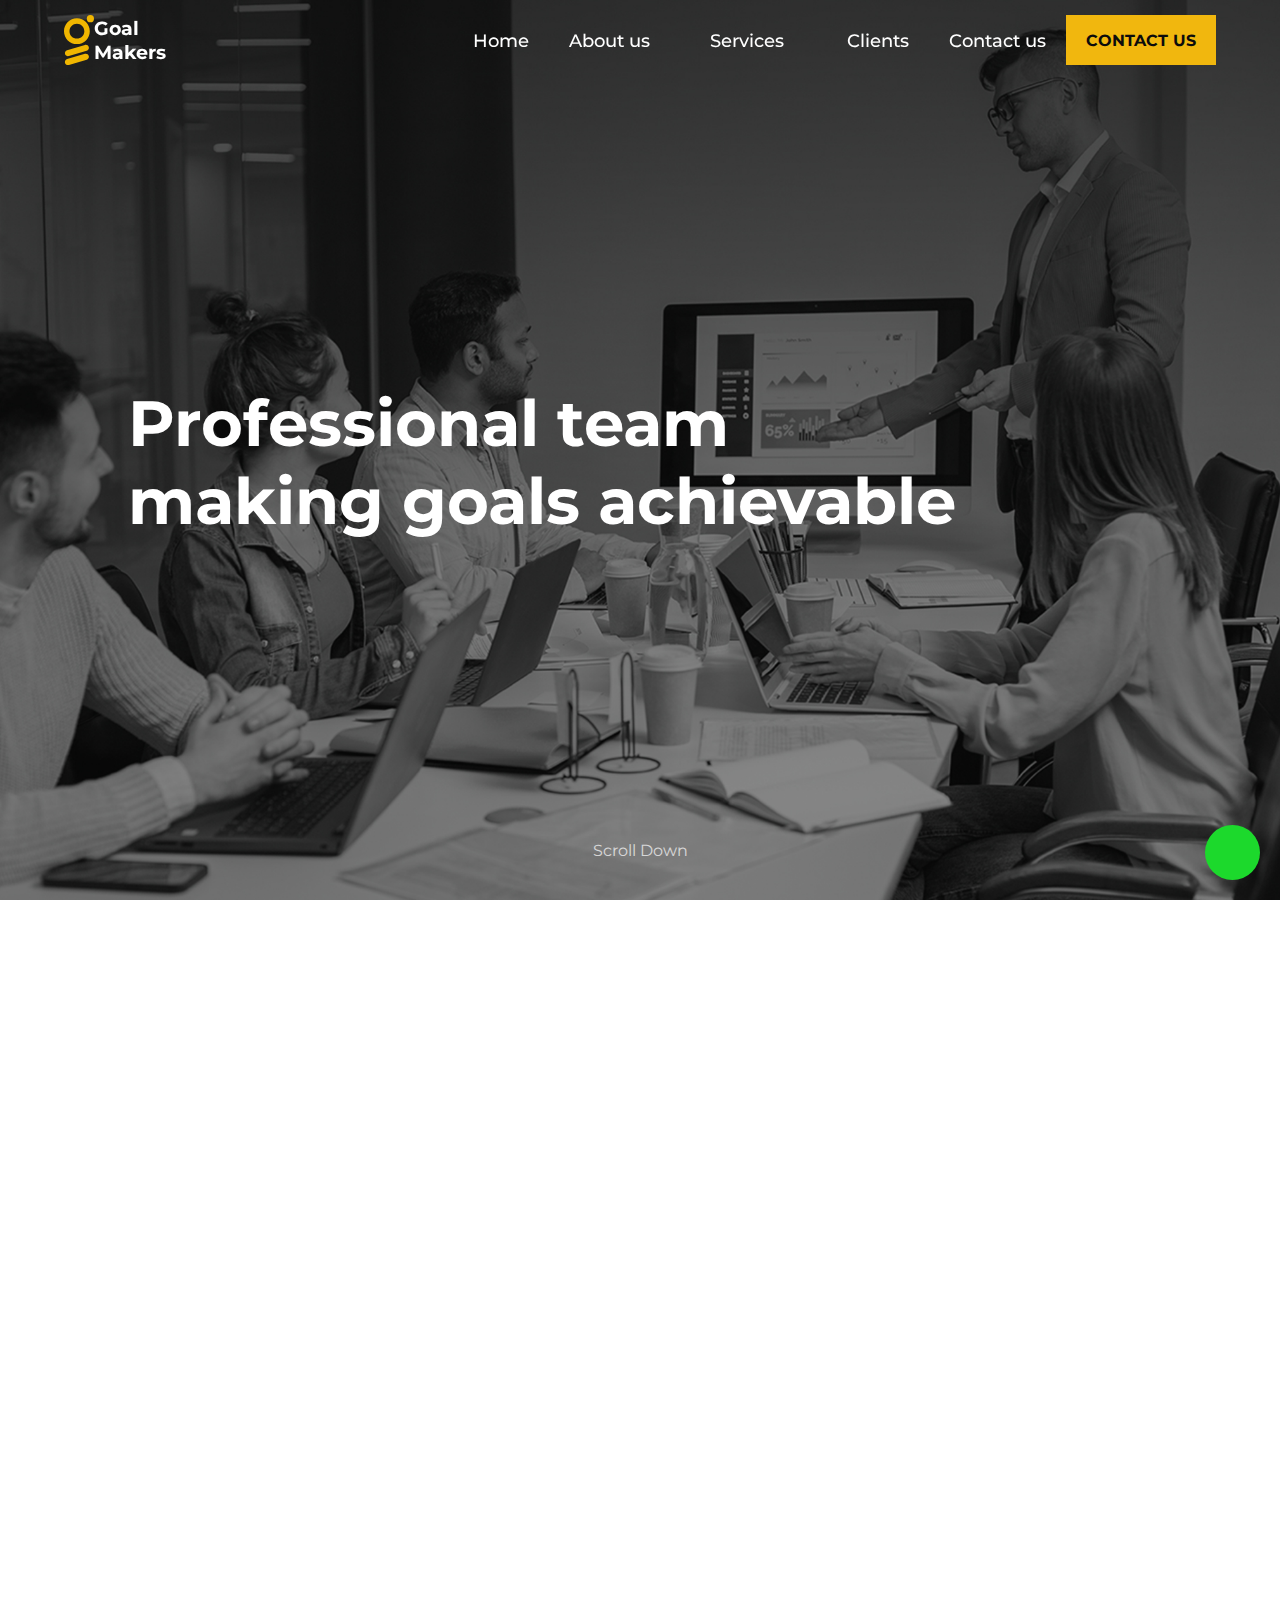
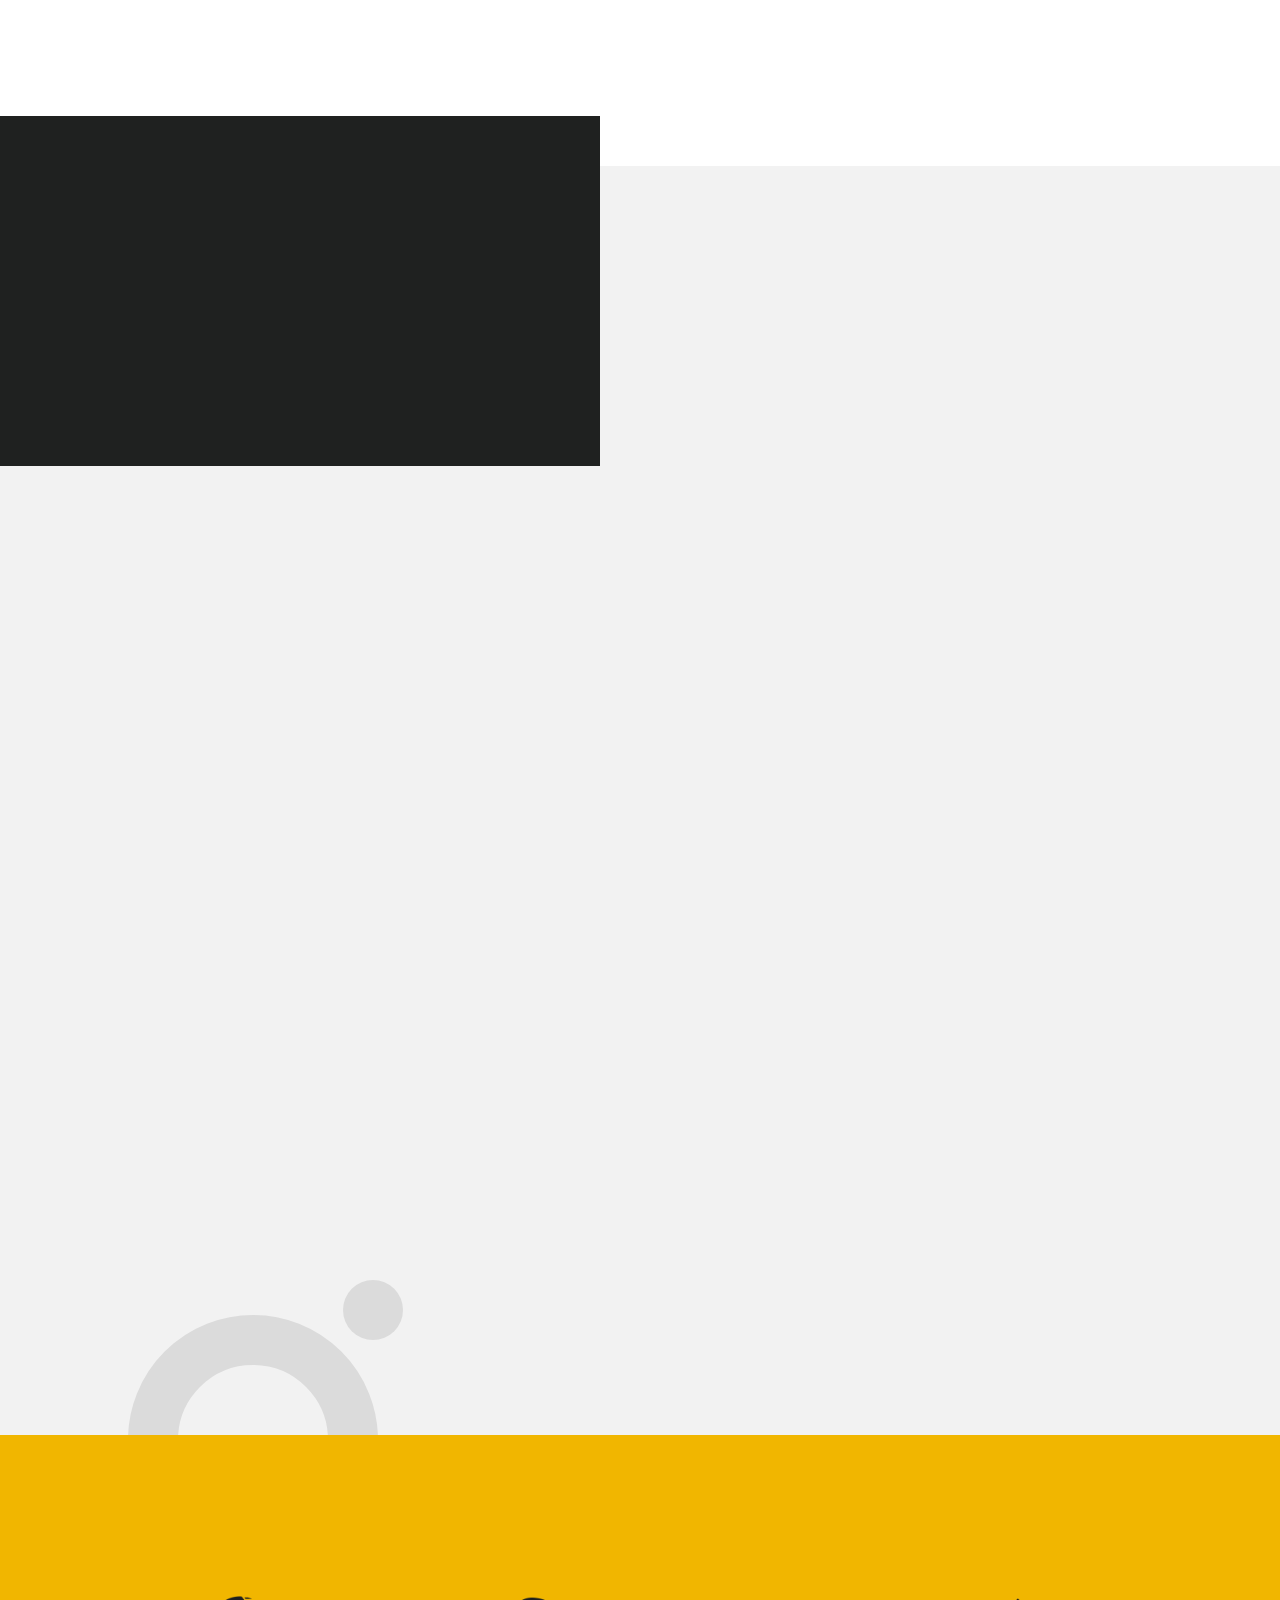
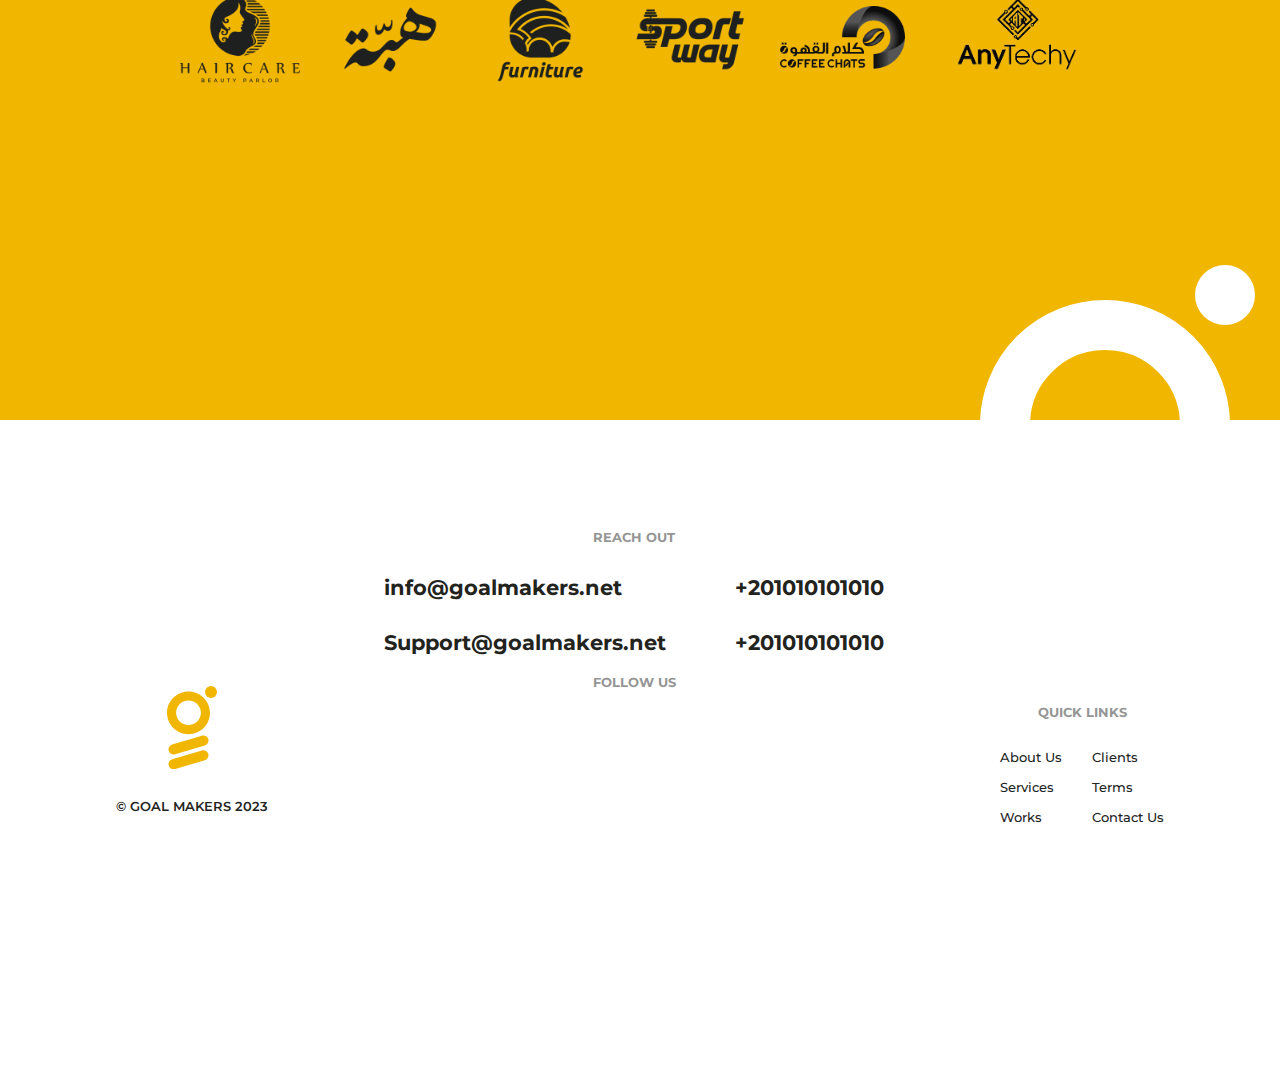
<file: index.html>
<!DOCTYPE html>
<html lang="en">

<head>
  <meta charset="UTF-8">
  <meta http-equiv="X-UA-Compatible" content="IE=edge">
  <meta name="viewport" content="width=device-width, initial-scale=1.0">
  <meta name="description" content="Goal Makers Website" />
  <link rel="icon" href="./Media/logo-mark.svg" type="x-icon" />
  <meta name="color-scheme" content="light only">
  <link rel="stylesheet" href="./scss/style.css">
  <link rel="stylesheet" href="https://site-assets.fontawesome.com/releases/v6.3.0/css/all.css">
  <title>Goal Makers | Home</title>
</head>

<body>
  <!--Start Nav-->
  <nav id="nav">
    <div class="logo">
      <img src='./Media/logo-mark.svg' alt="" />
      <span>Goal <br /> Makers</span>
    </div>
    <div class="links-inner">
      <ul class="links">
        <li><a href="#">Home</a></li>
        <li><a href="./Pages/about.html">About us</a></li>
        <div class="servs-inner">
          <li class="wrapper"><a>Services <i class="fa-solid fa-angle-down"></i></a></li>
          <div class="services">
            <a href="##">Search Engine Optimization (SEO)</a>
            <a href="##">Digital Marketing</a>
            <a href="##">drop shipping</a>
            <a href="##">E-Commerce management</a>
            <a href="##">E-Commerce development</a>
            <a href="##">mobile application development</a>
            <a href="##">branding</a>
            <a href="##">social media management</a>
            <a href="##">content writing</a>
            <a href="##">graphic design</a>
            <a href="##">video production</a>
            <a href="##">motion graphic video</a>
          </div>
        </div>
        <li><a href="./Pages/clients.html">Clients</a></li>
        <li><a href="./Pages/contact.html">Contact us</a></li>
      </ul>
      <div class="btns">
        <a href="./Pages/contact.html">Contact Us</a>
        <button class="menu">
          <span></span>
          <span></span>
          <span></span>
        </button>
      </div>
    </div>
  </nav>
  <!--End Nav-->

  <!--Start Home-->
  <div class="home-img">
    <a href="##" class="whatsapp">
      <i class="fa-brands fa-whatsapp"></i>
    </a>
    <img src="./Media/main-hero2.jpg" alt="">
    <header>
      Professional team <br />
      making goals achievable
    </header>
    <span class="scroll">
      <i class="fa-light fa-hand-pointer"></i>
      Scroll Down</span>
  </div>
  <!--End Home-->
  
  <!--Start Icons-->
  <div class="icons">
    <h1 class="js-scroll fade-left">We are the team of enthusiasts</h1>
    <div class="icons-inner">
      <div class="icon js-scroll fade-btm">
        <img class="w-80" src="./Media/features/Experience.svg" alt="">
        <span>Experiane & Creativity</span>
      </div>
      <div class="icon js-scroll fade-btm">
        <img class="w-60" src="./Media/features/Reliability.svg" alt="">
        <span>Reliability</span>
      </div>
      <div class="icon js-scroll fade-btm">
        <img class="w-60" src="./Media/features/Professionalism.svg" alt="">
        <span>Professionalism</span>
      </div>
    </div>
  </div>
  <!--End Icons-->

  <!--Start We Are-->
  <div class="weAre">
    <div class="weImg js-scroll fade-left">
      <img src="./Media/about-main.jpg" alt="">
    </div>
    <div class="weText js-scroll fade-right">
      <span>We Are</span>
      <h1>Goal Makers</h1>
      <p>We at Goal Makers work in creating, developing, and marketing websites and online stores and provide integrated software solutions to our customers.
        Our goal is to reach a leadership position among all companies working in the same field in Arab countries and the middle east ...
        </p>
      <a href="./Pages/about.html#about">READ MORE</a>
    </div>
  </div>
  <!--Start We Are-->

  <!--Start Offers-->
  <div class="weOffer" id="services">
    <div class="card"></div>
    <header class="js-scroll fade-top">
      <span>We offer</span>
      <h1>What we can do</h1>
    </header>
    <div class="offersInner">
      <div class="row"><!-- 1:4 -->
        <div class="row2">
          <a class="offer js-scroll fade-btm"  href="##">
            <img class="w-50" src="./Media/services/seo.svg" alt="">
            <span>Search Engine Optimization (SEO)</a>
          </a>
          <a class="offer js-scroll fade-btm"  href="##">
            <img class="w-60" src="./Media/services/digital-marketing.svg" alt="">
            <span>Digital Marketing</span>
          </a>
        </div>
        <div class="row2">
          <a class="offer js-scroll fade-btm"  href="##">
            <img class="w-60" src="./Media/services/drop-shipping.svg" alt="">
            <span>Drop Shipping</span>
          </a>
          <a class="offer js-scroll fade-btm" href="##">
            <img class="w-60" src="./Media/services/ecommerce-management.svg" alt="">
            <span>E-Commerce management</span>
          </a>
        </div>
      </div>
      <div class="row"><!-- 5:8 -->
        <div class="row2">
          <a class="offer js-scroll fade-btm"  href="##">
            <img class="w-60" src="./Media/services/ecommerce-dev.svg" alt="">
            <span>E-Commerce development</span>
          </a>
          <a class="offer js-scroll fade-btm" href="##">
            <img class="w-30" src="./Media/services/moble-dev.svg" alt="">
            <span>mobile application development</span>
          </a>
        </div>
        <div class="row2">
          <a class="offer js-scroll fade-btm"  href="##">
            <img class="w-60" src="./Media/services/branding.svg" alt="">
            <span>branding</span>
          </a>
          <a class="offer js-scroll fade-btm" href="##">
            <img class="w-60" src="./Media/services/social-media-management.svg" alt="">
            <span>social media management</span>
          </a>
        </div>
      </div>
      <div class="row"><!-- 9:12 -->
        <div class="row2">
          <a class="offer js-scroll fade-btm"  href="##">
            <img class="w-60" src="./Media/services/content-writing.svg" alt="">
            <span>content writing</span>
          </a>
          <a class="offer js-scroll fade-btm"  href="##">
            <img class="w-60" src="./Media/services/graphic-design.svg" alt="">
            <span>graphic design</span>
          </a>
        </div>
        <div class="row2">
          <a class="offer js-scroll fade-btm"  href="##">
            <img class="w-60" src="./Media/services/video-production.svg" alt="">
            <span >video production</span>
          </a>
          <a class="offer js-scroll fade-btm"  href="##">
            <img class="w-80" src="./Media/services/motion-graphic.svg" alt="">
            <span >motion graphic video</span>
          </a>
        </div>
      </div>
    </div>
  </div>
  <!--End Offers-->

  <!--Start Tell us-->
  <div class="tellUs">
    <div class="tellUsItems">
      <h2 class="js-scroll fade-left">Tell us about your goals, and we can take it from there</h2>
      <a class="js-scroll fade-right" href="./Pages/contact.html">Contact Us</a>
    </div>
    <div class="circle2">
      <span></span>
    </div>
  </div>
  <!--End Tell us-->

  <!--Start Trusted-->
  <div class="trusted">
    <header>
      <h1 class="js-scroll fade-left">Trusted by</h1>
      <div class="trustedLogo">
        <img src="./Media/clients/client1.png" alt="">
        <img src="./Media/clients/client3.png" alt="">
        <img src="./Media/clients/client4.png" alt="">
        <img src="./Media/clients/client6.png" alt="">
        <img src="./Media/clients/client5.png" alt="" style="width: 125px;">
        <img src="./Media/clients/client2.png" alt="" style="width: 165px;">
      </div>
    </header>
    <div class="join">
      <div class="joinInner">
        <h2 class="js-scroll fade-right">Join our satisfied client and tell the world about what we achieved together</h2>
        <a href="./Pages/contact.html" class="js-scroll fade-left">contact us</a>
      </div>
      <div class="circle3">
        <span></span>
      </div>
    </div>
  </div>
  <!--End Trusted-->

  <!--End Home-->

  <!--Start Footer-->
  <footer>
    <a href="./index.html" class="logoFooter">
      <img src="../Media/logo-mark.svg" alt="">
      <span> &#169; Goal Makers 2023</span>
    </a>
    <div class="reachOut">
      <span>Reach out</span>
      <div class="reachLinks">
        <a href="mailto:info@goalmakers.net">info@goalmakers.net</a>
        <a href="tel:+201010071235">+201010101010</a>
      </div>
      <div class="reachLinks">
        <a href="mailto:Support@goalmakers.net">Support@goalmakers.net</a>
        <a href="tel:+201010027463">+201010101010</a>
      </div>
      <span>follow us</span>
      <div class="media">
        <a href="https://www.facebook.com/profile.php?id=100089294446574&mibextid=ZbWKwL">
          <i class="fa-brands fa-facebook"></i>
        </a>
        <a href="https://www.instagram.com/gooalmakers/">
          <i class="fa-brands fa-instagram"></i>
        </a>
        <a href="https://twitter.com/Goal_makers">
          <i class="fa-brands fa-twitter"></i>
        </a>
        <a href="https://www.linkedin.com/company/goal-makers/">
          <i class="fa-brands fa-linkedin"></i>
        </a>
      </div>
      <div class="map">
        <div class="mapouter m20">
          <div class="gmap_canvas"><iframe width="100%" height="100%" id="gmap_canvas"
              src="https://www.google.com/maps/embed?pb=!1m18!1m12!1m3!1d3418.675737568544!2d31.353713885045913!3d31.03528278153269!2m3!1f0!2f0!3f0!3m2!1i1024!2i768!4f13.1!3m3!1m2!1s0x14f79f171d0c4af7%3A0x3c86b2d0ccf9b1fd!2sGoal%20Makers!5e0!3m2!1sar!2seg!4v1676809217293!5m2!1sar!2seg"
              frameborder="0" scrolling="no" marginheight="0" marginwidth="0"></iframe>
          </div>
        </div>
      </div>
    </div>
    <div class="quickLinks">
      <span>quick links</span>
      <div class="qLinks">
        <div class="co">
          <a href="./Pages/about.html">about us</a>
          <a href="#services">services</a>
          <a href="../index.html#work">works</a>
        </div>
        <div class="co">
          <a href="./Pages/clients.html">clients</a>
          <a href="./Services/TERMS.html">terms</a>
          <a href="./Pages/contact.html">contact us</a>
          
        </div>
      </div>
    </div>
  </footer>
  <!--End Footer-->
  <div class="arrow" id="arrow">
    <i class="fa-light fa-arrow-up-long"></i>
  </div>
  <script src="./js/main.js"></script>
  <script>
    window.addEventListener("scroll", () => {
      if (window.scrollY >= 100) {
        nav.classList.add("nav");
      } else {
        nav.classList.remove("nav");
      }
    });
  </script>
  <script src="./js/scroll.js"></script>
</body>

</html>
</file>
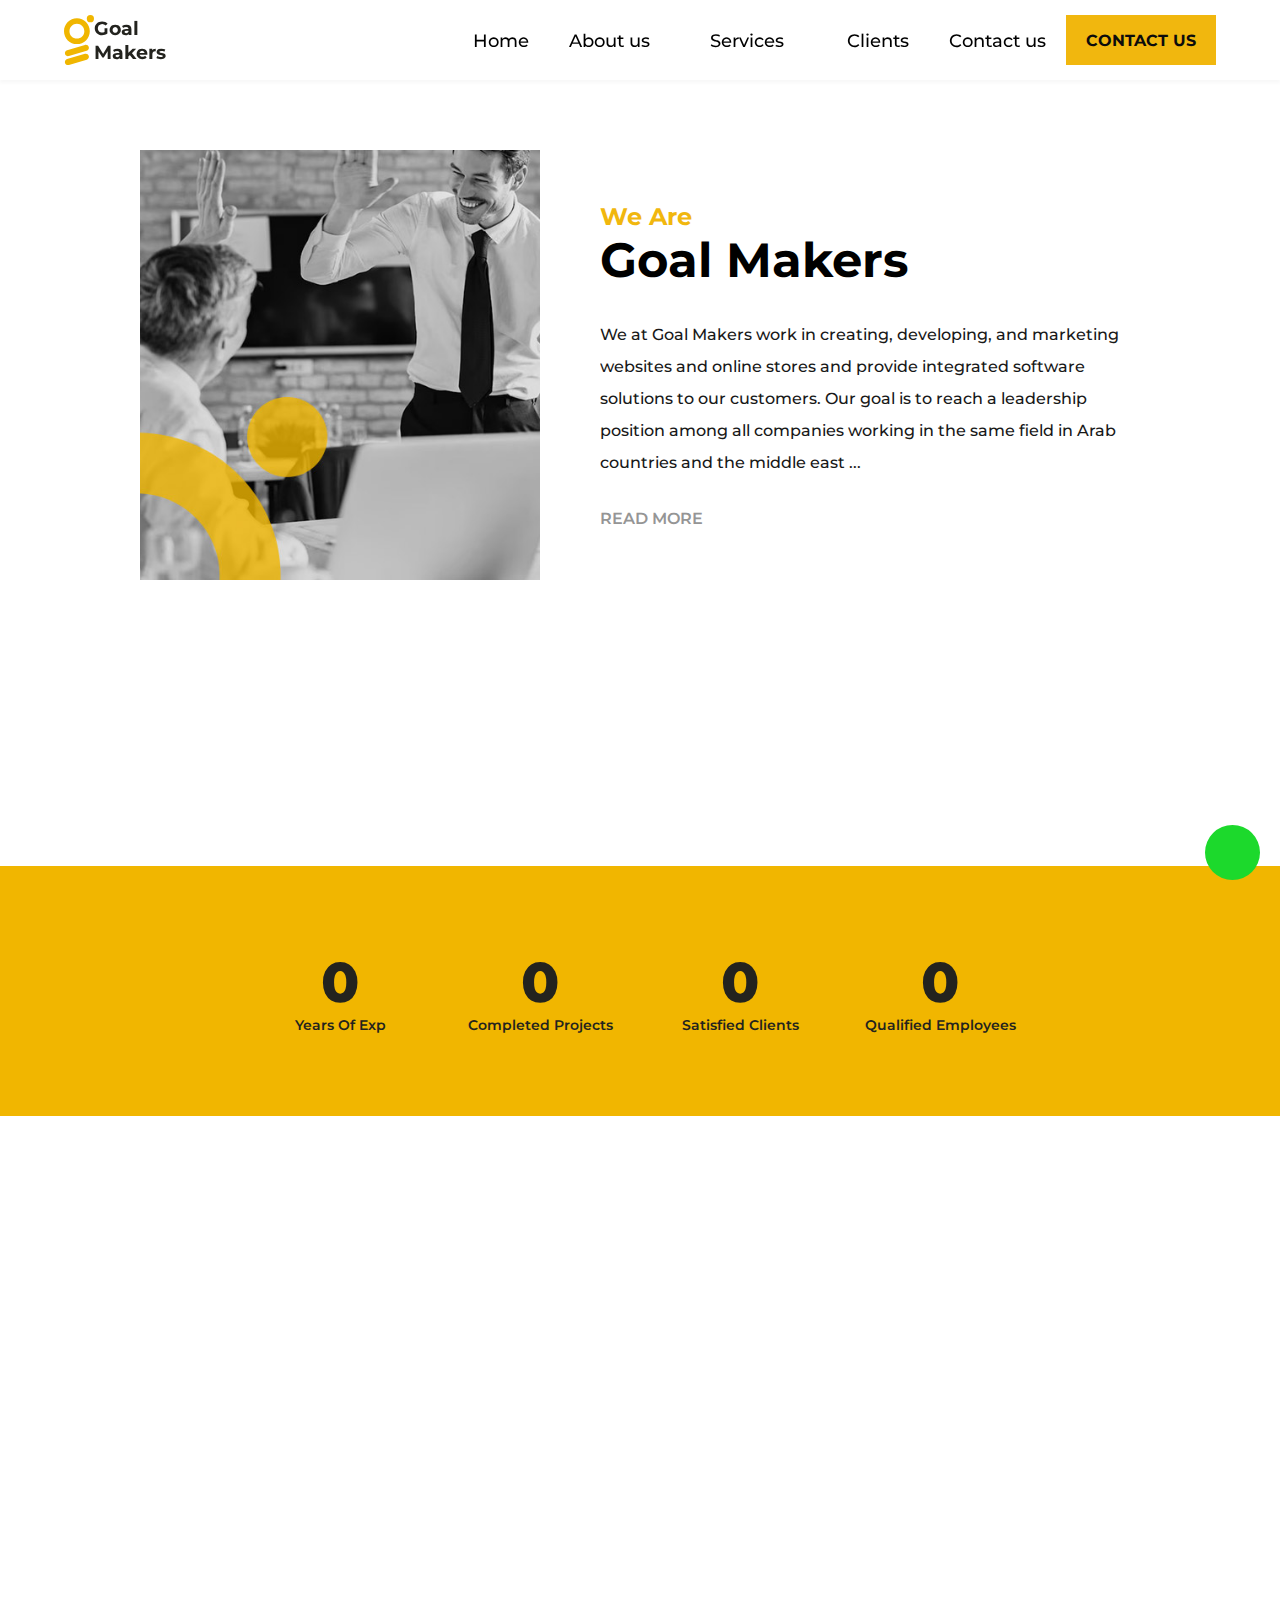
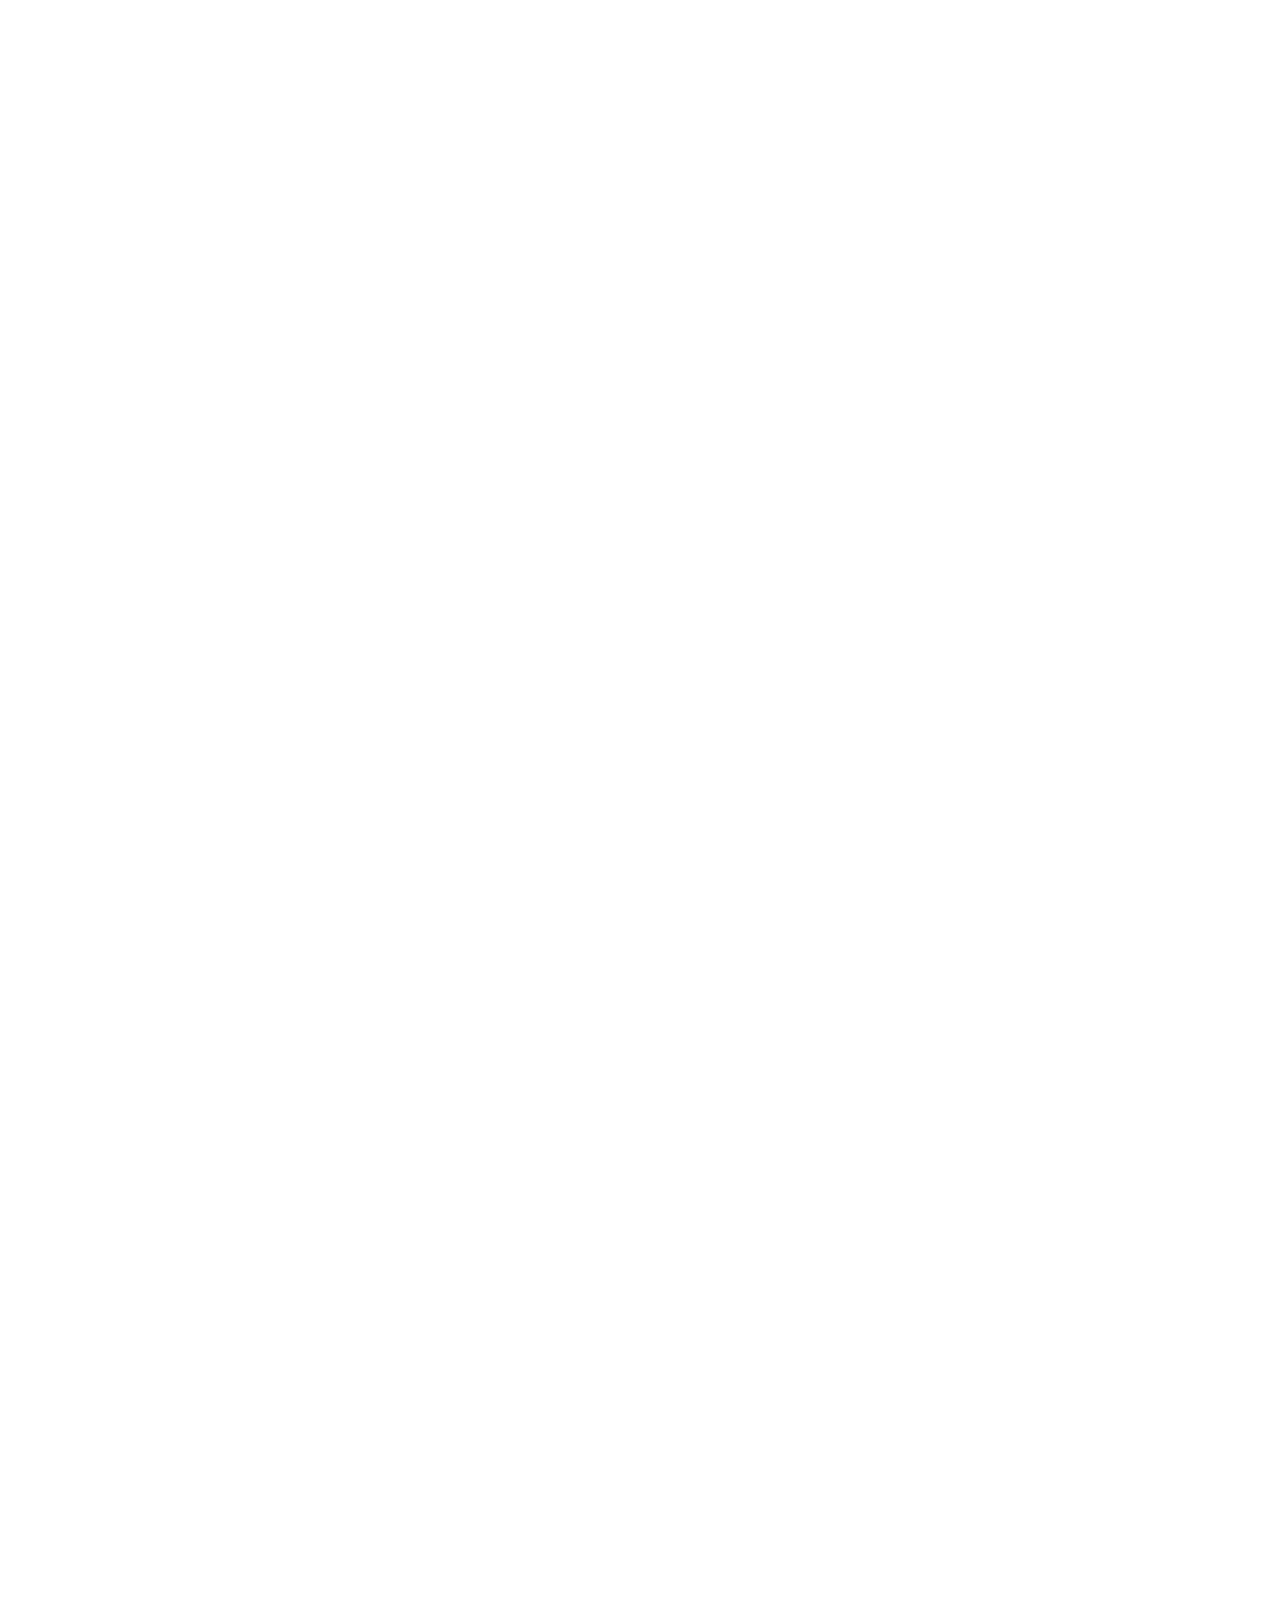
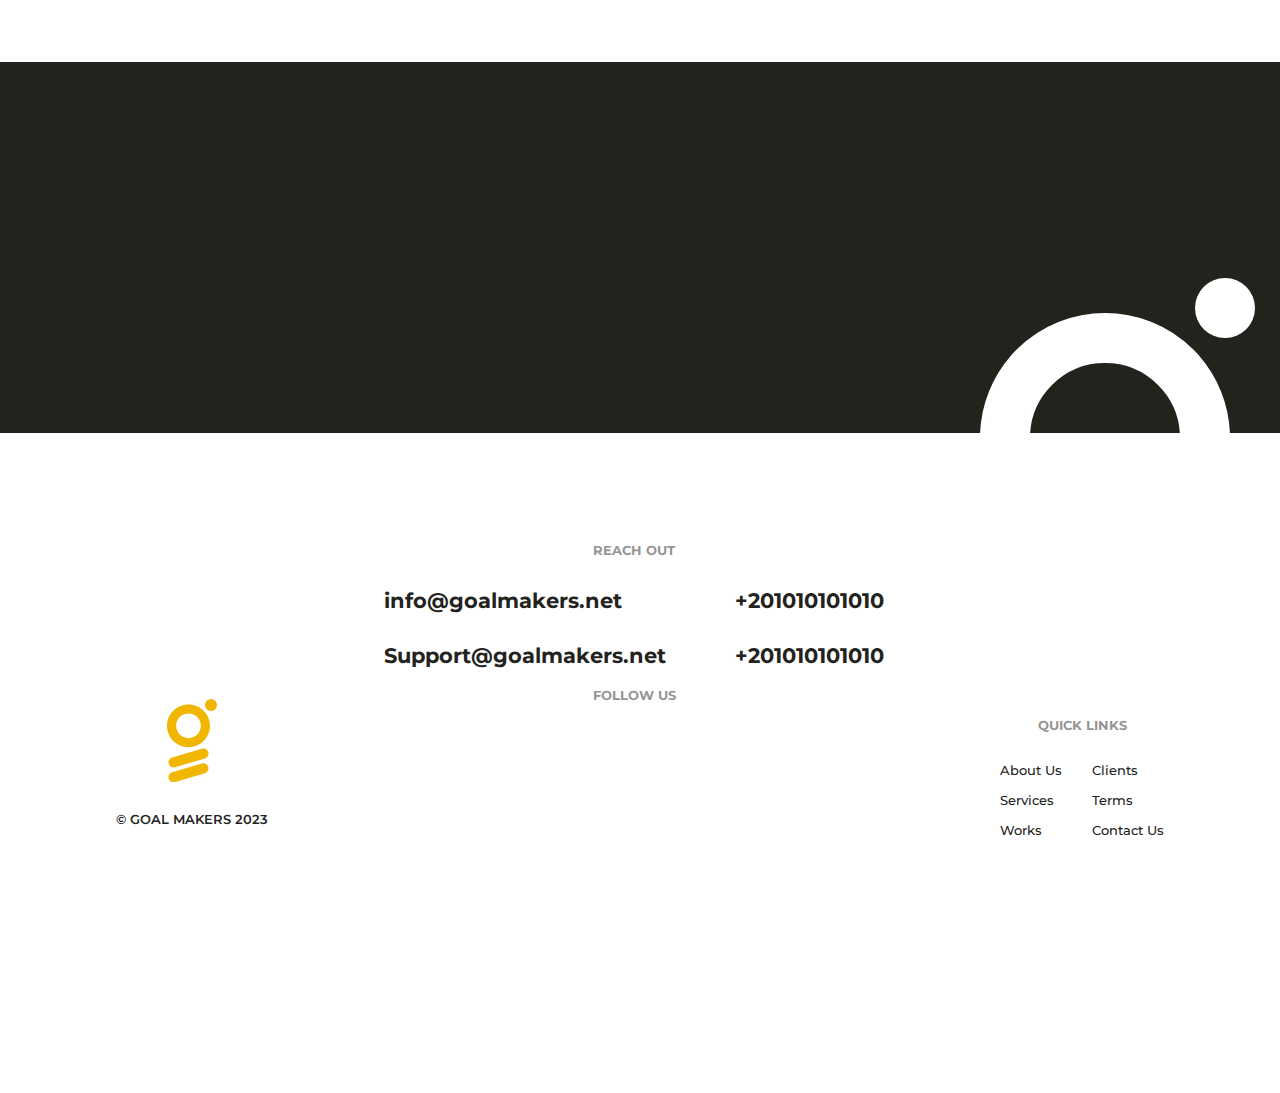
<file: Pages/about.html>
<!DOCTYPE html>
<html lang="en">

<head>
  <meta charset="UTF-8">
  <meta http-equiv="X-UA-Compatible" content="IE=edge">
  <meta name="viewport" content="width=device-width, initial-scale=1.0">
  <meta name="description" content="Goal Makers Website" />
  <link rel="icon" href="../Media/logo-mark.svg" type="x-icon" />
  <meta name="color-scheme" content="light only">
  <link rel="stylesheet" href="../scss/style.css">
  <link rel="stylesheet" href="https://site-assets.fontawesome.com/releases/v6.3.0/css/all.css">
  <title>Goal Makers | About</title>
</head>

<body>
  <!--Start Nav-->
  <nav class="nav" id="nav">
    <a href="../index.html" class="logo">
      <img src='../Media/logo-mark.svg' alt="" />
      <span style="color: #23231e;">Goal <br /> Makers</span>
    </a>
    <div class="links-inner">
      <ul class="links">
        <li><a href="../index.html">Home</a></li>
        <li><a href="##">About us</a></li>
        <div class="servs-inner">
          <li class="wrapper"><a>Services <i class="fa-solid fa-angle-down"></i></a></li>
          <div class="services">
            <a href="##">Search Engine Optimization (SEO)</a>
            <a href="##">Digital Marketing</a>
            <a href="##">drop shipping</a>
            <a href="##">E-Commerce management</a>
            <a href="##">E-Commerce development</a>
            <a href="##">mobile application development</a>
            <a href="##">branding</a>
            <a href="##">social media management</a>
            <a href="##">content writing</a>
            <a href="##">graphic design</a>
            <a href="##">video production</a>
            <a href="##">motion graphic video</a>
          </div>
        </div>
        <li><a href="./clients.html">Clients</a></li>
        <li><a href="./contact.html">Contact us</a></li>
      </ul>
      <div class="btns">
        <a href="./contact.html">Contact Us</a>
        <button class="menu">
          <span></span>
          <span></span>
          <span></span>
        </button>
      </div>
    </div>
  </nav>
  <!--End Nav-->


  <!--Start We Are-->
  <div class="weAre p100">
    <div class="weImg">
      <img src="../Media/about-main.jpg" alt="">
    </div>
    <div class="weText">
      <span>We Are</span>
      <h1>Goal Makers</h1>
      <p>We at Goal Makers work in creating, developing, and marketing websites and online stores and provide integrated software solutions to our customers.
        Our goal is to reach a leadership position among all companies working in the same field in Arab countries and the middle east ...</p>
      <a href="#about">READ MORE</a>
    </div>
  </div>
  <!--End We Are-->
  <!--Start Icons-->
  <div class="icons p-100">
    <h1 class="js-scroll fade-left">We are the team of enthusiasts</h1>
    <div class="icons-inner">
      <div class="icon js-scroll fade-btm">
        <img class="w-80" src="../Media/features/Experience.svg" alt="">
        <span>Experiane & Creativity</span>
      </div>
      <div class="icon js-scroll fade-btm">
        <img class="w-60" src="../Media/features/Reliability.svg" alt="">
        <span>Reliability</span>
      </div>
      <div class="icon js-scroll fade-btm">
        <img class="w-60" src="../Media/features/Professionalism.svg" alt="">
        <span>Professionalism</span>
      </div>
    </div>
  </div>
  <!--End Icons-->

  <!--Start Counter-->
  <div class="counter">
    <div class="counterCard">
      <h1 data-num="5">0</h1>
      <span>years of Exp</span>
    </div>
    <div class="counterCard">
      <h1 data-num="162">0</h1>
      <span>completed projects</span>
    </div>
    <div class="counterCard">
      <h1 data-num="93">0</h1>
      <span>satisfied clients</span>
    </div>
    <div class="counterCard">
      <h1 data-num="32">0</h1>
      <span>qualified employees</span>
    </div>
  </div>
  <!--End Counter-->

  <!--Start About-->
  <div class="inner" id="about">
    <div class="serviceTitle">
      <h1 class="pb-30 js-scroll fade-left">About Us Goal Makers</h1>
      <div class="serviceHeader">
        <div class="key js-scroll fade-right">
          <i class="fa-light fa-circle-minus"></i>
          <p>We at Goal Makers work in creating, developing, and marketing websites and online stores and provide
            integrated software solutions to our customers.</p>
        </div>
        <div class="key js-scroll fade-right">
          <i class="fa-light fa-circle-minus"></i>
          <p>Our goal is to reach a leadership position among all companies working in the same field in Arab countries
            and the middle east.</p>
        </div>
        <div class="key js-scroll fade-right">
          <i class="fa-light fa-circle-minus"></i>
          <p>Our work team is a distinguished team with great experience in the field of developing websites and online
            stores. </p>
        </div>
        <div class="key js-scroll fade-right">
          <i class="fa-light fa-circle-minus"></i>
          <p>We seek to confirm our eligibility for a strong presence in website development and marketing with a modern
            and competitive vision.</p>
        </div>
        <div class="key js-scroll fade-right">
          <i class="fa-light fa-circle-minus"></i>
          <p>At Goal Makers, we have a distinctly modern vision through which we manage customer resources and develop
            their business in line with the latest development in technology.</p>
        </div>
        <div class="key js-scroll fade-right">
          <i class="fa-light fa-circle-minus"></i>
          <p>We have a great and high sense of responsibility towards everything we develop by ensuring the quality of
            the services we provide.</p>
        </div>
        <div class="key js-scroll fade-right">
          <i class="fa-light fa-circle-minus"></i>
          <p>We are very interested in providing the best technical support services and multiple consultations to
            existing and potential customers in order to achieve the maximum benefit for the customers.</p>
        </div>
        <div class="key js-scroll fade-right">
          <i class="fa-light fa-circle-minus"></i>
          <p>Paying attention to customers' needs and achieving their goals by using the services we provide is the
            biggest goal of our company.</p>
        </div>
        <div class="key js-scroll fade-right">
          <i class="fa-light fa-circle-minus"></i>
          <p>From the beginning of the company up to now, we have achieved many successful projects with our success
            partners.</p>
        </div>
        <div class="key js-scroll fade-right">
          <i class="fa-light fa-circle-minus"></i>
          <p>We have produced and implemented many solutions suitable for all businesses using the different services
            that we provide.</p>
        </div>
        <div class="key js-scroll fade-right">
          <i class="fa-light fa-circle-minus"></i>
          <p>We succeeded in achieving this in a short period, which made our company worthy of the great trust that we
            gained from our customers, which opened the way for many existing customers in Arab countries and the middle
            east.</p>
        </div>
      </div>
    </div>
  </div>
  <!--End About-->

  <!--Start Vision-->
  <div class="inner">
    <div class="serviceTitle">
      <h1 class="pb-30 js-scroll fade-right">Our Vision</h1>
      <div class="serviceHeader">
        <div class="key js-scroll fade-left">
          <i class="fa-light fa-circle-minus"></i>
          <p>At Goal Makers, we look forward to being at the forefront of companies that provide creating and
            development services for websites, online stores, e-marketing, SEO services, and content writing in the Arab
            world and the middle east as a whole.</p>
        </div>
        <div class="key js-scroll fade-left">
          <i class="fa-light fa-circle-minus"></i>
          <p>We strive to achieve this by providing the best in all fields and services that we provide. From
            distinctive designs and original content to the creation and development of stores and websites in a
            scientific and modern way that is in line with the continuous technological progress.</p>
        </div>
        <div class="key js-scroll fade-left">
          <i class="fa-light fa-circle-minus"></i>
          <p>This means that we work on the success of our client's projects, and ensure the continuity of this success
            and uniqueness from their competitors in the market.</p>
        </div>
        <div class="key js-scroll fade-left">
          <i class="fa-light fa-circle-minus"></i>
          <p>We also aim to increase the number of clients who are satisfied with the result of our work on their
            projects, and we strive to constantly increase this number.</p>
        </div>
        <div class="key js-scroll fade-left">
          <i class="fa-light fa-circle-minus"></i>
          <p>Our goal At Goal Makers is to provide the best for our success partners in all fields so that they are not
            only successful but also unique and different from all their competitors.</p>
        </div>
      </div>
    </div>
  </div>
  <!--End Vision-->

  <!--Start Cards-->
  <div class="cards">
    <div class="cardInner js-scroll fade-btm">
      <img class="w-70" src="../Media/cards/vision.svg" alt="">
      <div class="cardTitle">
        <span>vision</span>
        <p>At Goal Makers, we look forward to being at the forefront of companies that provide creating and development services for websites, online stores, e-marketing, SEO services, and content writing in the Arab world and the middle east as a whole.
        </p>
      </div>
    </div>
    <div class="cardInner js-scroll fade-btm">
      <img class="w-60" src="../Media/cards/mission.svg" alt="">
      <div class="cardTitle">
        <span>mission</span>
        <p>We at Goal Makers work in creating, developing, and marketing websites and online stores and provide integrated software solutions to our customers.</p>
      </div>
    </div>
    <div class="cardInner js-scroll fade-btm">
      <img class="w-50" src="../Media/cards/goals.svg" alt="">
      <div class="cardTitle">
        <span>goals</span>
        <p>We seek to confirm our eligibility for a strong presence in website development and marketing with a modern and competitive vision.</p>
      </div>
    </div>
  </div>
  <!--End Cards-->

  <!--Start Tell Us-->
  <div class="tellUs black">
    <div class="joinInner">
      <h2 class="js-scroll fade-right">Tell us about your goals, and we can take it from there</h2>
      <a class="js-scroll fade-left" href="./contact.html">Contact Us</a>
    </div>
    <div class="circle3">
      <span></span>
    </div>
  </div>
  <!--End Tell Us-->
  <a href="##" class="whatsapp">
    <i class="fa-brands fa-whatsapp"></i>
  </a>
  <!--Start Footer-->
  <footer>
    <a href="#" class="logoFooter">
      <img src="../Media/logo-mark.svg" alt="">
      <span> &#169; Goal Makers 2023</span>
    </a>
    <div class="reachOut">
      <span>Reach out</span>
      <div class="reachLinks">
        <a href="mailto:info@goalmakers.net">info@goalmakers.net</a>
        <a href="tel:+201010071235">+201010101010</a>
      </div>
      <div class="reachLinks">
        <a href="mailto:Support@goalmakers.net">Support@goalmakers.net</a>
        <a href="tel:+201010027463">+201010101010</a>
      </div>
      <span>follow us</span>
      <div class="media">
        <a href="https://www.facebook.com/profile.php?id=100089294446574&mibextid=ZbWKwL">
          <i class="fa-brands fa-facebook"></i>
        </a>
        <a href="https://www.instagram.com/gooalmakers/">
          <i class="fa-brands fa-instagram"></i>
        </a>
        <a href="https://twitter.com/Goal_makers">
          <i class="fa-brands fa-twitter"></i>
        </a>
        <a href="https://www.linkedin.com/company/goal-makers/">
          <i class="fa-brands fa-linkedin"></i>
        </a>
      </div>
      <div class="map">
        <div class="mapouter m20">
          <div class="gmap_canvas"><iframe width="100%" height="100%" id="gmap_canvas"
              src="https://www.google.com/maps/embed?pb=!1m18!1m12!1m3!1d3418.675737568544!2d31.353713885045913!3d31.03528278153269!2m3!1f0!2f0!3f0!3m2!1i1024!2i768!4f13.1!3m3!1m2!1s0x14f79f171d0c4af7%3A0x3c86b2d0ccf9b1fd!2sGoal%20Makers!5e0!3m2!1sar!2seg!4v1676809217293!5m2!1sar!2seg"
              frameborder="0" scrolling="no" marginheight="0" marginwidth="0"></iframe>
          </div>
        </div>
      </div>
    </div>
    <div class="quickLinks">
      <span>quick links</span>
      <div class="qLinks">
        <div class="co">
          <a href="./about.html">about us</a>
          <a href="../index.html#services">services</a>
          <a href="../index.html#work">works</a>
        </div>
        <div class="co">
          <a href="./clients.html">clients</a>
          <a href="../Services/TERMS.html">terms</a>
          <a href="./contact.html">contact us</a>
        </div>
      </div>
    </div>
  </footer>
  <!--End Footer-->
  <div class="arrow" id="arrow">
    <i class="fa-light fa-arrow-up-long"></i>
  </div>

  <script src="../js/counter.js"></script>
  <script src="../js/main.js"></script>
  <script src="../js/scroll.js"></script>

  </script>
</body>

</html>
</file>
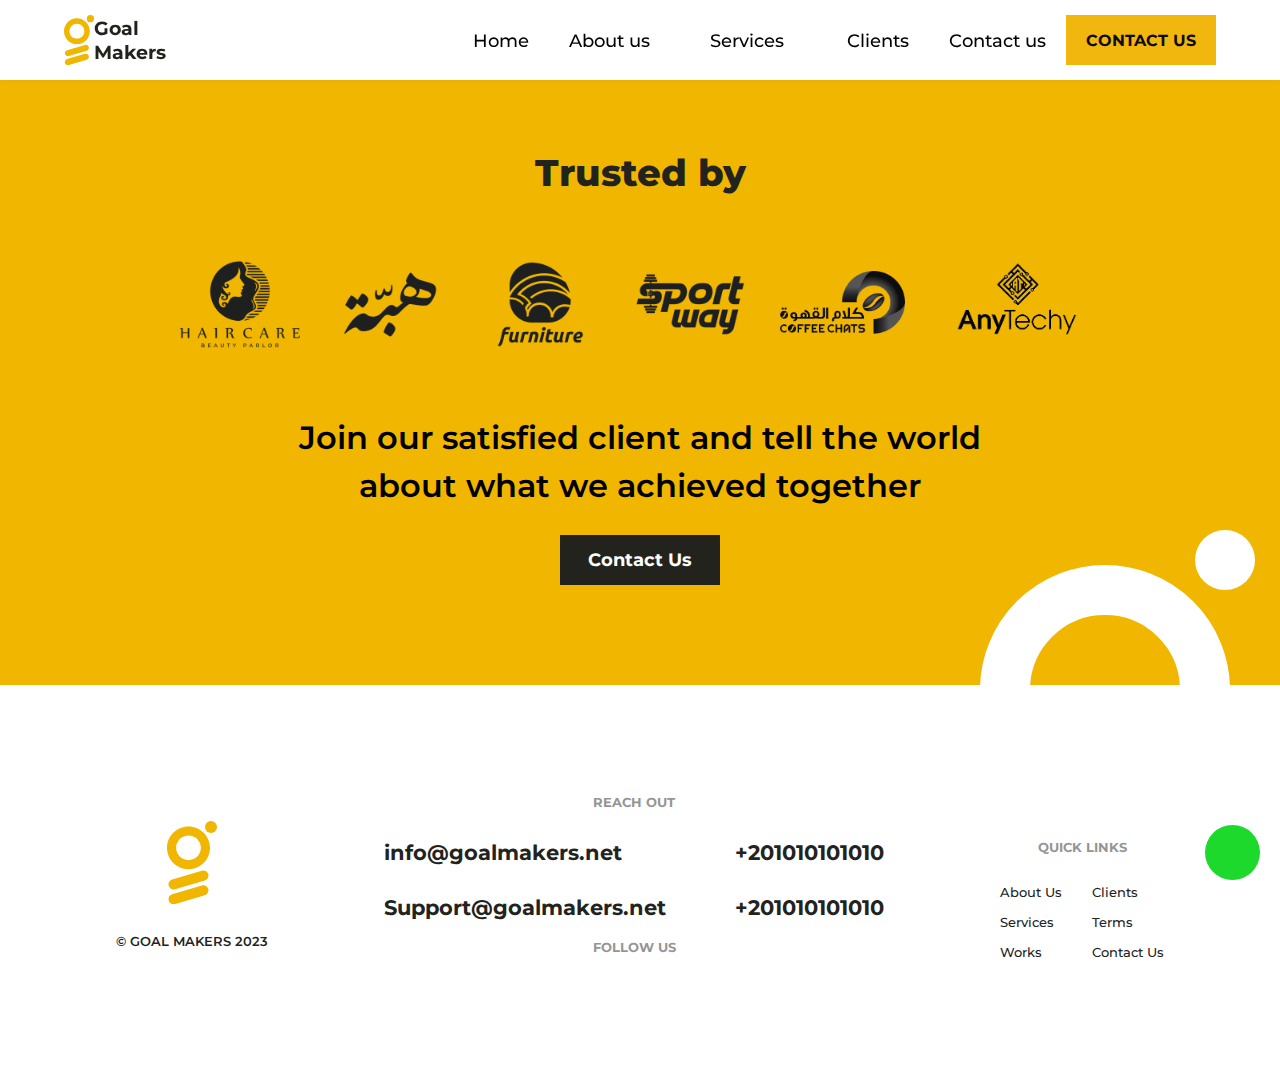
<file: Pages/clients.html>
<!DOCTYPE html>
<html lang="en">

<head>
  <meta charset="UTF-8">
  <meta http-equiv="X-UA-Compatible" content="IE=edge">
  <meta name="viewport" content="width=device-width, initial-scale=1.0">
  <meta name="description" content="Goal Makers Website" />
  <link rel="icon" href="../Media/logo-mark.svg" type="x-icon" />
  <meta name="color-scheme" content="light only">
  <link rel="stylesheet" href="../scss/style.css">
  <link rel="stylesheet" href="https://site-assets.fontawesome.com/releases/v6.3.0/css/all.css">
  <title>Goal Makers | Clients</title>
</head>

<body>
  <!--Start Nav-->
  <nav class="nav" id="nav">
    <a href="../index.html" class="logo">
      <img src='../Media/logo-mark.svg' alt="" />
      <span style="color: #23231e;">Goal <br /> Makers</span>
    </a>
    <div class="links-inner">
      <ul class="links">
        <li><a href="../index.html">Home</a></li>
        <li><a href="./about.html">About us</a></li>
        <div class="servs-inner">
          <li class="wrapper"><a>Services <i class="fa-solid fa-angle-down"></i></a></li>
          <div class="services">
            <a href="##">Search Engine Optimization (SEO)</a>
            <a href="##">Digital Marketing</a>
            <a href="##">drop shipping</a>
            <a href="##">E-Commerce management</a>
            <a href="##">E-Commerce development</a>
            <a href="##">mobile application development</a>
            <a href="##">branding</a>
            <a href="##">social media management</a>
            <a href="##">content writing</a>
            <a href="##">graphic design</a>
            <a href="##">video production</a>
            <a href="##">motion graphic video</a>
          </div>
        </div>
        <li><a href="##">Clients</a></li>
        <li><a href="./contact.html">Contact us</a></li>
      </ul>
      <div class="btns">
        <a href="./contact.html">Contact Us</a>
        <button class="menu">
          <span></span>
          <span></span>
          <span></span>
        </button>
      </div>
    </div>
  </nav>
  <!--End Nav-->
  <a href="##" class="whatsapp">
    <i class="fa-brands fa-whatsapp"></i>
  </a>
  <!--Start Trusted-->
  <div class="trusted p100">
    <header>
      <h1>Trusted by</h1>
      <div class="trustedLogo">
        <img src="../Media/clients/client1.png" alt="">
        <img src="../Media/clients/client3.png" alt="">
        <img src="../Media/clients/client4.png" alt="">
        <img src="../Media/clients/client6.png" alt="">
        <img src="../Media/clients/client5.png" alt="" style="width: 125px;">
        <img src="../Media/clients/client2.png" alt="" style="width: 165px;">
      </div>
    </header>
    <div class="join">
      <div class="joinInner">
        <h2>Join our satisfied client and tell the world about what we achieved together</h2>
        <a href="./contact.html">Contact Us</a>
      </div>
      <div class="circle3">
        <span></span>
      </div>
    </div>
  </div>
  <!--End Trusted-->
  <!--Start Footer-->
  <footer>
    <a href="#" class="logoFooter">
      <img src="../Media/logo-mark.svg" alt="">
      <span> &#169; Goal Makers 2023</span>
    </a>
    <div class="reachOut">
      <span>Reach out</span>
      <div class="reachLinks">
        <a href="mailto:info@goalmakers.net">info@goalmakers.net</a>
        <a href="tel:+201010071235">+201010101010</a>
      </div>
      <div class="reachLinks">
        <a href="mailto:Support@goalmakers.net">Support@goalmakers.net</a>
        <a href="tel:+201010027463">+201010101010</a>
      </div>
      <span>follow us</span>
      <div class="media">
        <a href="https://www.facebook.com/profile.php?id=100089294446574&mibextid=ZbWKwL">
          <i class="fa-brands fa-facebook"></i>
        </a>
        <a href="https://www.instagram.com/gooalmakers/">
          <i class="fa-brands fa-instagram"></i>
        </a>
        <a href="https://twitter.com/Goal_makers">
          <i class="fa-brands fa-twitter"></i>
        </a>
        <a href="https://www.linkedin.com/company/goal-makers/">
          <i class="fa-brands fa-linkedin"></i>
        </a>
      </div>
    </div>
    <div class="quickLinks">
      <span>quick links</span>
      <div class="qLinks">
        <div class="co">
          <a href="./about.html">about us</a>
          <a href="../index.html#services">services</a>
          <a href="../index.html#work">works</a>
        </div>
        <div class="co">
          <a href="./clients.html">clients</a>
          <a href="../Services/TERMS.html">terms</a>
          <a href="./contact.html">contact us</a>
        </div>
      </div>
    </div>
  </footer>
  <!--End Footer-->
  <div class="arrow" id="arrow">
    <i class="fa-light fa-arrow-up-long"></i>
  </div>
  <script src="../js/main.js"></script>
  </script>
</body>

</html>
</file>
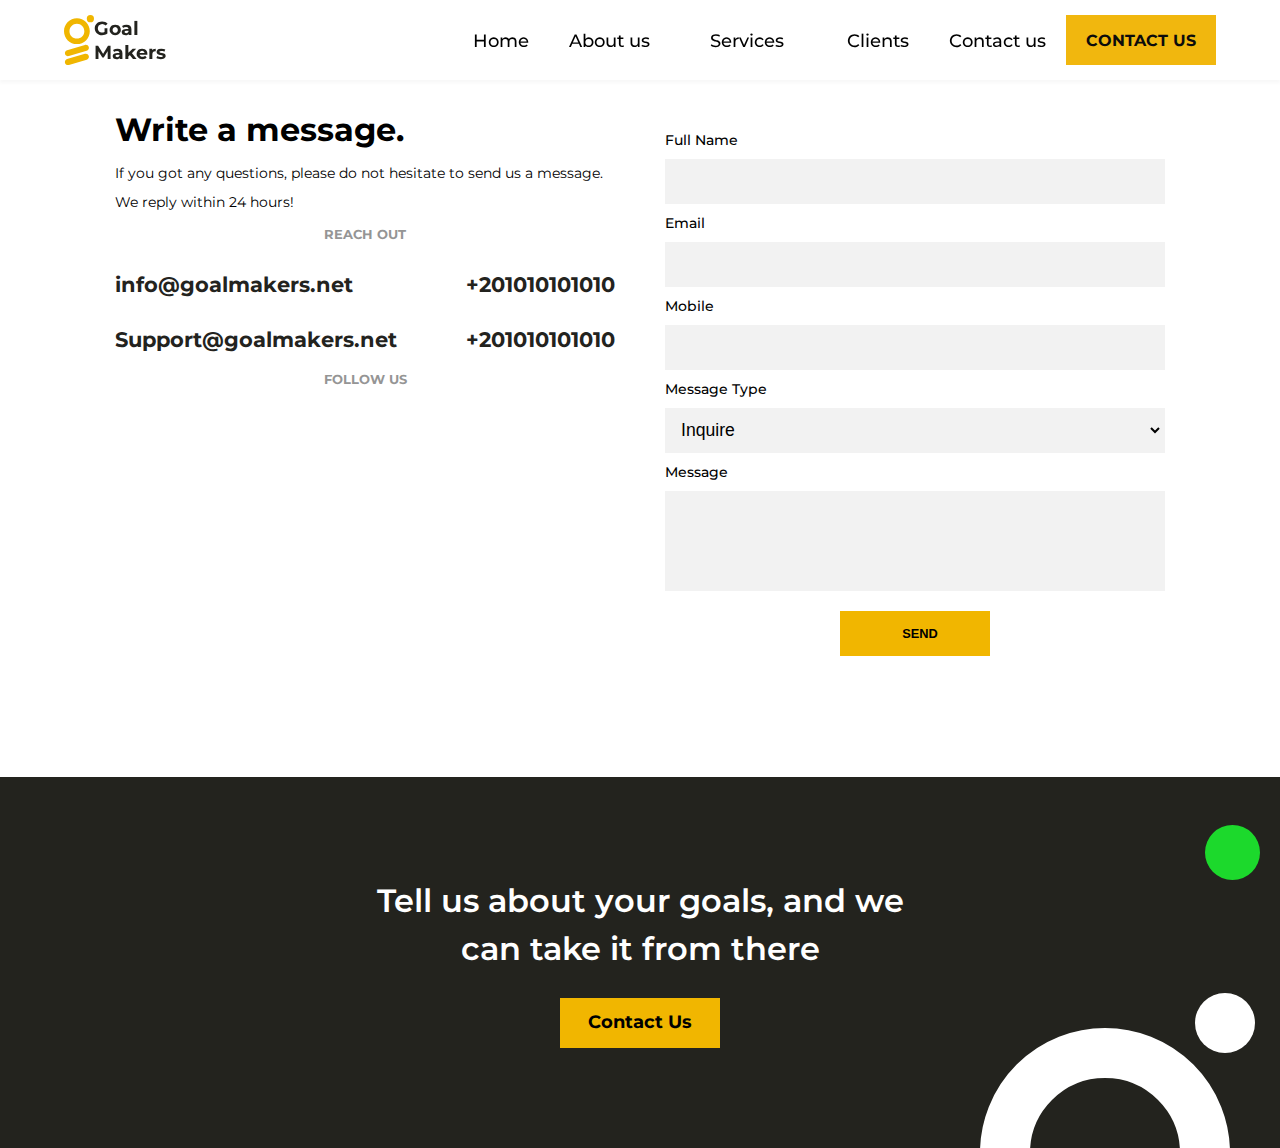
<file: Pages/contact.html>
<!DOCTYPE html>
<html lang="en">

<head>
  <meta charset="UTF-8">
  <meta http-equiv="X-UA-Compatible" content="IE=edge">
  <meta name="viewport" content="width=device-width, initial-scale=1.0">
  <meta name="description" content="Goal Makers Website" />
  <link rel="icon" href="../Media/logo-mark.svg" type="x-icon" />
  <meta name="color-scheme" content="light only">
  <link rel="stylesheet" href="../scss/style.css">
  <link rel="stylesheet" href="https://site-assets.fontawesome.com/releases/v6.3.0/css/all.css">
  <title>Goal Makers | Contact</title>
</head>

<body>
  <!--Start Nav-->
  <nav class="nav" id="nav">
    <a href="#" class="logo">
      <img src='../Media/logo-mark.svg' alt="" />
      <span style="color: #23231e;">Goal <br /> Makers</span>
    </a>
    <div class="links-inner">
      <ul class="links">
        <li><a href="../index.html">Home</a></li>
        <li><a href="./about.html">About us</a></li>
        <div class="servs-inner">
          <li class="wrapper"><a>Services <i class="fa-solid fa-angle-down"></i></a></li>
          <div class="services">
            <a href="##">Search Engine Optimization (SEO)</a>
            <a href="##">Digital Marketing</a>
            <a href="##">drop shipping</a>
            <a href="##">E-Commerce management</a>
            <a href="##">E-Commerce development</a>
            <a href="##">mobile application development</a>
            <a href="##">branding</a>
            <a href="##">social media management</a>
            <a href="##">content writing</a>
            <a href="##">graphic design</a>
            <a href="##">video production</a>
            <a href="##">motion graphic video</a>
          </div>
        </div>
        <li><a href="./clients.html">Clients</a></li>
        <li><a href="./contact.html">Contact us</a></li>
      </ul>
      <div class="btns">
        <a href="./contact.html">Contact Us</a>
        <button class="menu">
          <span></span>
          <span></span>
          <span></span>
        </button>
      </div>
    </div>
  </nav>
  <!--End Nav-->
  <section class="formInner">
    <a href="##" class="whatsapp">
      <i class="fa-brands fa-whatsapp"></i>
    </a>
    <!--Start Title-->
    <div class="title">
      <header class="hd1">
        <h1>Write a message.</h1>
        <span>If you got any questions, please do not hesitate to send us a message. We reply within 24 hours!</span>
      </header>
      <div class="reachOut">
        <span>Reach out</span>
        <div class="reachLinks">
          <a href="mailto:info@goalmakers.net">info@goalmakers.net</a>
          <a href="tel:+201010071235">+201010101010</a>
        </div>
        <div class="reachLinks">
          <a href="mailto:Support@goalmakers.net">Support@goalmakers.net</a>
          <a href="tel:+201010027463">+201010101010</a>
        </div>
        <span>follow us</span>
        <div class="media">
          <a href="https://www.facebook.com/profile.php?id=100089294446574&mibextid=ZbWKwL">
            <i class="fa-brands fa-facebook"></i>
          </a>
          <a href="https://www.instagram.com/gooalmakers/">
            <i class="fa-brands fa-instagram"></i>
          </a>
          <a href="https://twitter.com/Goal_makers">
            <i class="fa-brands fa-twitter"></i>
          </a>
          <a href="https://www.linkedin.com/company/goal-makers/">
            <i class="fa-brands fa-linkedin"></i>
          </a>
        </div>
      </div>
      <div class="map">
        <div class="mapouter">
          <div class="gmap_canvas"><iframe width="100%" height="100%" id="gmap_canvas"
              src="https://www.google.com/maps/embed?pb=!1m18!1m12!1m3!1d3418.675737568544!2d31.353713885045913!3d31.03528278153269!2m3!1f0!2f0!3f0!3m2!1i1024!2i768!4f13.1!3m3!1m2!1s0x14f79f171d0c4af7%3A0x3c86b2d0ccf9b1fd!2sGoal%20Makers!5e0!3m2!1sar!2seg!4v1676809217293!5m2!1sar!2seg"
              frameborder="0" scrolling="no" marginheight="0" marginwidth="0"></iframe>
          </div>
        </div>
      </div>
    </div>
    <!--End Title-->

    <!--Start Form-->
    <form action="" method="post">
      <header class="hd2">
        <h1>Write a message.</h1>
        <span>If you got any questions, please do not hesitate to send us a message. We reply within 24 hours!</span>
      </header>
      <label for="fullname">full name</label>
      <input type="text" name="fullname">
      <label for="email">email</label>
      <input type="text" name="email">
      <label for="mobile">mobile</label>
      <input type="number" name="mobile">
      <label for="type">message type</label>
      <select name="type" id="">
        <option value="inquire">Inquire</option>
        <option value="business">Business</option>
        <option value="offer">Offer</option>
      </select>
      <label for="message">message</label>
      <textarea class="message" name="message" spellcheck="false"></textarea>
      <label for="submit"></label>
      <input class="submit" type="submit" value="send">
    </form>
    <!--End Form-->
  </section>

  <!--Start Tell Us-->
  <div class="tellUs black">
    <div class="joinInner">
      <h2>Tell us about your goals, and we can take it from there</h2>
      <a href="./contact.html">Contact Us</a>
    </div>
    <div class="circle3">
      <span></span>
    </div>
  </div>
  <!--End Tell Us-->

  <div class="arrow" id="arrow">
    <i class="fa-light fa-arrow-up-long"></i>
  </div>
  <script src="../js/main.js"></script>
</body>

</html>
</file>
<file: scss/style.css>
@import url("https://fonts.googleapis.com/css2?family=Montserrat:wght@400;500;600;700;800&display=swap");
* {
  margin: 0;
  padding: 0;
  box-sizing: border-box;
  -webkit-user-select: none;
     -moz-user-select: none;
          user-select: none;
}

body {
  width: 100%;
  overflow-x: hidden;
  font-family: "Montserrat", sans-serif;
}
body::-webkit-scrollbar {
  width: 5px;
}
body::-webkit-scrollbar-thumb {
  background: #888;
}
body::-webkit-scrollbar-track {
  background-color: rgba(0, 0, 0, 0);
}

html {
  scroll-behavior: smooth;
}

nav {
  position: fixed;
  width: 100%;
  padding: 0 5%;
  top: 0;
  left: 0;
  height: 80px;
  background-color: transparent;
  display: flex;
  justify-content: space-between;
  align-items: center;
  z-index: 20;
  transition: 0.2s;
}

.links-inner {
  display: flex;
  justify-content: center;
  align-items: center;
}

nav.nav {
  background-color: #fff;
  box-shadow: 0px 3px 3px rgba(135, 135, 135, 0.0549019608);
}

nav.nav2 {
  background-color: #fff;
  box-shadow: 0px 3px 3px rgba(125, 125, 125, 0.0862745098);
}

nav.nav .links-inner .links a {
  color: #000;
}
nav.nav .links-inner .links a:hover {
  color: #f1b600;
}

nav.nav .links-inner .links a.active {
  color: #f1b600;
}

.active-nav .links-inner .links .servs-inner .services a {
  color: #959595;
}

nav.nav .logo span {
  color: #000;
}

.links {
  display: flex;
  list-style: none;
}
.links li {
  display: flex;
  justify-content: center;
  align-items: center;
  height: 80px;
  padding: 0 20px;
}
.links li a {
  width: 100%;
  display: flex;
  justify-content: center;
  align-items: center;
  font-weight: 500;
  font-size: 1.1em;
  text-decoration: none;
  transition: 0.2s;
  color: #fff;
  height: 80px;
}

.links li a:hover {
  color: #f1b600;
}

.servs-inner {
  padding: 0 20px;
  display: flex;
  justify-content: center;
  align-items: center;
}

.logo {
  display: flex;
  height: 80px;
  display: flex;
  justify-content: center;
  align-items: center;
  text-decoration: none;
}
.logo img {
  width: 30px;
}
.logo span {
  font-weight: 700;
  font-size: 1.2em;
  color: #fff;
}

.btns {
  width: auto;
  height: 80px;
  overflow: hidden;
  display: flex;
  justify-content: center;
  align-items: center;
}
.btns a {
  text-decoration: none;
  color: #0c0c0c;
  background-color: #f1b70e;
  height: 50px;
  padding: 0 20px;
  display: flex;
  justify-content: center;
  align-items: center;
  text-transform: uppercase;
  font-weight: 700;
  font-size: 1em;
}
.btns a:hover {
  color: #0c0c0c;
}

.menu {
  display: none;
  flex-direction: column;
  position: relative;
  height: 85px;
  width: 40px;
  border: none;
  outline: none;
  background-color: transparent;
}
.menu span {
  height: 3px;
  width: 35px;
  border-radius: 2px;
  background-color: #5f5d5d;
  position: absolute;
  transition: 0.3s;
}
.menu span:nth-child(1) {
  top: 30px;
}
.menu span:nth-child(2) {
  top: 42px;
}
.menu span:nth-child(3) {
  top: 54px;
}

.active-nav .links-inner .menu span:nth-child(1) {
  transform: rotate(45deg);
  top: 40px;
  background-color: red;
}

.active-nav .links-inner .menu span:nth-child(2) {
  width: 0;
  opacity: 0;
}

.active-nav .links-inner .menu span:nth-child(3) {
  transform: rotate(-45deg);
  top: 40px;
  background-color: red;
}

.services {
  background-color: #fff;
  padding: 10px;
  border-radius: 5px;
  top: 90px;
  opacity: 0;
  position: absolute;
  display: flex;
  height: 0;
  flex-direction: column;
  transition: 0.3s;
  overflow: hidden;
  box-shadow: 0px 0px 10px #2d2d2d;
}
.services a {
  display: flex;
  justify-content: left;
  padding: 7px;
  text-transform: capitalize;
  height: auto;
  font-size: 0.8em;
  text-decoration: none;
  transition: 0.2s;
  color: #23231e;
}
.services a:hover {
  text-decoration: underline;
  color: #f1b600;
}

.wrapper a {
  cursor: pointer;
  color: #fff;
}
.wrapper a i {
  transition: 0.2s;
  margin-top: 2px;
  margin-left: 3px;
}

nav .servs-inner .wrapper a {
  color: #fff;
}

nav .servs-inner .wrapper a:hover {
  color: #f1b600;
}

nav.active-nav .servs-inner .wrapper a {
  color: #000;
}

nav .servs-inner.showSer .wrapper a {
  color: #f1b600;
}

nav.nav .servs-inner.showSer .wrapper a {
  color: #f1b600;
}

.servs-inner.showSer .services {
  height: 380px;
  opacity: 1;
}

.showSer .wrapper a i {
  transform: rotate(-180deg);
}

.servs-inner .wrapper {
  width: 100%;
  height: 80px;
  display: flex;
  justify-content: center;
  align-items: center;
}
.servs-inner .wrapper a {
  width: 100%;
  display: flex;
  justify-content: space-between;
}

@media (max-width: 1200px) {
  nav {
    padding: 0 10px;
  }
}
@media (max-width: 1100px) {
  .menu {
    display: flex;
  }
  .btns {
    padding: 0;
  }
  .btns a {
    margin-right: 10px;
  }
  .links {
    width: 100%;
    position: fixed;
    left: -100%;
    top: 80px;
    display: flex;
    flex-direction: column;
    transition: 0.5s;
    background-color: #fff;
    height: 100%;
    overflow: scroll;
    bottom: 0;
  }
  .links::-webkit-scrollbar {
    width: 0px;
  }
  .links li {
    width: 100%;
    height: 80px;
    display: flex;
    justify-content: center;
    align-items: center;
  }
  .links li a {
    display: flex;
    justify-content: left;
    text-align: left;
    width: 100%;
    color: #000;
    font-size: 1.2em;
  }
  .servs-inner {
    width: 100%;
    display: flex;
    flex-direction: column;
    padding: 0;
  }
  .services {
    display: flex;
    justify-content: center;
    align-items: center;
    width: 100%;
    background-color: transparent;
    position: initial;
    top: 0;
    left: 0;
    padding: 0;
    border-radius: 0;
    box-shadow: 0px 0px 0px transparent;
  }
  .services a {
    display: flex;
    width: 100%;
    justify-content: left;
    text-align: left;
    padding-left: 30px;
    font-size: 0.9em;
    color: #959595;
  }
  .active-nav .links-inner .links {
    left: 0;
  }
}
@media (max-width: 500px) {
  .logo {
    margin-left: 10px;
  }
  nav {
    padding: 0;
  }
  .links {
    top: 80px;
  }
  .btns {
    padding-right: 10px;
    font-size: 0.9em;
  }
  .btns a {
    height: 45px;
  }
}
@media (max-width: 330px) {
  .btns a {
    font-size: 0.7em;
    height: 40px;
  }
}
.home-img {
  display: flex;
  justify-content: center;
  width: 100%;
  height: 100vh;
  position: relative;
}
.home-img img {
  width: 100%;
  -o-object-fit: cover;
     object-fit: cover;
  -o-object-position: right;
     object-position: right;
}
.home-img header {
  position: absolute;
  width: 100%;
  text-align: left;
  padding-left: 10%;
  padding-top: 10%;
  color: #fff;
  font-weight: 700;
  font-size: 4em;
  z-index: 10;
  bottom: 40%;
}
.home-img span {
  position: absolute;
  bottom: 40px;
  color: #fff;
  display: flex;
  align-items: center;
  flex-direction: column;
  z-index: 10;
  opacity: 0.7;
}
.home-img span i {
  font-size: 1.5em;
  margin-bottom: 10px;
}

@media (max-width: 350px) {
  .home .home-img header {
    padding-left: 0;
    font-size: 1.8em;
  }
}
.whatsapp {
  width: 55px;
  height: 55px;
  border-radius: 50%;
  position: fixed;
  bottom: 20px;
  right: 20px;
  display: flex;
  justify-content: center;
  align-items: center;
  background-color: #1cd92c;
  font-size: 2.2em;
  color: #fff;
  z-index: 10;
  text-decoration: none;
}

@media (max-width: 1000px) {
  .home-img header {
    font-size: 3em;
  }
}
@media (max-width: 800px) {
  body::-webkit-scrollbar {
    width: 0;
  }
  .home-img header {
    font-size: 2.5em;
    padding-left: 20px;
  }
}
@media (max-width: 550px) {
  .home-img header {
    font-size: 2.1em;
    padding: 0 10px;
    bottom: 40%;
    text-align: center;
    line-height: 2;
  }
}
@media (max-width: 330px) {
  .home-img header {
    font-size: 1.7em;
  }
}
.icons {
  width: 100%;
  padding: 50px 0;
  display: flex;
  justify-content: center;
  gap: 50px;
  background-color: #fff;
}
.icons h1 {
  font-weight: 800;
  font-size: 2.2em;
  padding-top: 50px;
}

.icons-inner {
  display: flex;
  gap: 80px;
}

.icon {
  display: flex;
  justify-content: center;
  align-items: center;
  flex-direction: column;
  gap: 20px;
}
.icon span {
  font-size: 0.9em;
  font-weight: 600;
}

@media (max-width: 1400px) {
  .icons-inner {
    gap: 60px;
  }
  .icons {
    gap: 50px;
  }
  .icons h1 {
    width: 350px;
  }
}
@media (max-width: 1000px) {
  .icons {
    flex-direction: column;
    justify-content: center;
    align-items: center;
  }
  .icons h1 {
    text-align: center;
    width: 100%;
    padding: 0 20px;
  }
}
@media (max-width: 650px) {
  .icons-inner {
    flex-direction: column;
    gap: 35px;
    width: 100%;
  }
  .icon {
    gap: 30px;
    justify-content: left;
    width: 100%;
    padding-left: 30px;
    flex-direction: row;
  }
}
.weAre {
  width: 100%;
  display: flex;
  justify-content: center;
  align-items: center;
  padding: 50px 20px 150px 20px;
  background-color: #fff;
  gap: 50px;
  flex-wrap: wrap;
}

.weImg {
  max-width: 400px;
  width: 100%;
  height: 430px;
  position: relative;
}
.weImg img {
  width: 100%;
  height: 100%;
  -o-object-fit: cover;
     object-fit: cover;
}

@media (max-width: 450px) {
  .weAre {
    gap: 0;
  }
  .weImg img {
    height: 380px;
  }
}
.circle {
  position: absolute;
  bottom: -120px;
  left: -120px;
  width: 250px;
  height: 250px;
  border-radius: 50%;
  border: 50px solid rgba(241, 184, 14, 0.8980392157);
}
.circle span {
  width: 60px;
  height: 60px;
  border-radius: 50%;
  background-color: rgba(241, 184, 14, 0.8980392157);
  position: absolute;
  left: 165px;
  top: -85px;
}

.weText {
  max-width: 550px;
  width: 100%;
  padding: 10px;
}
.weText span {
  font-weight: 700;
  font-size: 1.5em;
  color: #f1b70e;
}
.weText h1 {
  font-size: 3em;
}
.weText p {
  padding: 30px 0;
  line-height: 2;
  font-weight: 500;
  opacity: 0.9;
}
.weText a {
  color: #959595;
  font-weight: 600;
  text-decoration: none;
}

@media (max-width: 500px) {
  .weText h1 {
    font-size: 2.5em;
  }
  .weText p {
    font-size: 0.9em;
  }
}
.weOffer {
  width: 100%;
  position: relative;
  display: flex;
  justify-content: center;
  align-items: center;
  flex-direction: column;
  background-color: #f2f2f2;
  padding: 50px 100px;
}
.weOffer header {
  width: 100%;
  padding: 50px 0;
  z-index: 3;
}
.weOffer header span {
  font-weight: 700;
  font-size: 1.5em;
  color: #f1b70e;
}
.weOffer header h1 {
  font-size: 2.5em;
  color: #fff;
}

.card {
  position: absolute;
  width: 600px;
  height: 350px;
  background-color: #1f2120;
  top: -50px;
  left: 0;
  z-index: 2;
}

.offersInner {
  width: 100%;
  z-index: 5;
}

.row {
  width: 100%;
  display: flex;
  align-items: center;
  justify-content: center;
  padding: 0 10px;
  gap: 10px;
}

.row2 {
  display: flex;
  align-items: center;
  justify-content: center;
  gap: 30px;
  padding: 20px 10px;
}

.offer {
  display: flex;
  flex-direction: column;
  justify-content: space-between;
  width: 220px;
  height: 200px;
  padding: 40px 25px;
  background-color: #fff;
  text-decoration: none;
}
.offer:hover span {
  color: #f1b600;
}
.offer span {
  font-size: 0.9em;
  font-weight: 600;
  text-decoration: none;
  color: #1f2120;
  transition: 0.2s;
  text-transform: capitalize;
}

@media (max-width: 1150px) {
  .weOffer {
    padding: 0 50px;
  }
}
@media (max-width: 1050px) {
  .row {
    flex-direction: column;
    gap: 0;
    padding: 0 10px;
  }
  .offersInner {
    gap: 0;
  }
}
@media (max-width: 980px) {
  .card {
    width: 95%;
    height: 300px;
  }
}
@media (max-width: 500px) {
  .weOffer {
    padding: 0;
  }
  .weOffer header {
    padding: 50px 0 50px 30px;
  }
  .weOffer header span {
    font-size: 1.2em;
  }
  .weOffer header h1 {
    font-size: 1.8em;
  }
  .weOffer .card {
    width: 100%;
  }
  .row2 {
    gap: 10px;
    padding: 5px 0;
  }
  .offersInner {
    gap: 0;
  }
  .offer {
    width: 160px;
    height: 150px;
    padding: 20px 15px;
  }
  .offer a {
    font-size: 0.8em;
  }
}
@media (max-width: 340px) {
  .row {
    gap: 5px;
  }
  .row2 {
    width: 100%;
    flex-direction: column;
  }
  .offer {
    width: 100%;
    padding: 25px 20px;
  }
  .weOffer {
    padding: 20px 10px;
  }
  .weOffer header {
    padding: 50px 0 50px 15px;
  }
}
.tellUs {
  width: 100%;
  display: flex;
  justify-content: center;
  align-items: center;
  flex-direction: column;
  padding: 0 0 100px 0;
  position: relative;
  overflow: hidden;
  background-color: #f2f2f2;
}

.tellUsItems {
  width: 600px;
  text-align: center;
  overflow: hidden;
  line-height: 1.5;
  display: flex;
  justify-content: center;
  align-items: center;
  flex-direction: column;
  gap: 25px;
  z-index: 5;
}
.tellUsItems h2 {
  font-size: 2em;
}
.tellUsItems a {
  display: flex;
  justify-content: center;
  align-items: center;
  width: 160px;
  height: 50px;
  background-color: #f1b600;
  color: #0c0c0c;
  text-transform: capitalize;
  font-weight: 700;
  text-decoration: none;
  font-size: 1.1em;
}

.circle2 {
  position: absolute;
  bottom: -130px;
  left: 10%;
  width: 250px;
  height: 250px;
  border-radius: 50%;
  border: 50px solid #dbdbdb;
  z-index: 1;
}
.circle2 span {
  width: 60px;
  height: 60px;
  border-radius: 50%;
  background-color: #dbdbdb;
  position: absolute;
  left: 165px;
  top: -85px;
}

@media (max-width: 1150px) {
  .tellUs {
    padding: 50px 0 100px 0;
  }
}
@media (max-width: 650px) {
  .tellUsItems {
    width: 100%;
    padding: 0 10px;
  }
  .tellUsItems h2 {
    font-size: 1.7em;
  }
}
@media (max-width: 400px) {
  .circle2 {
    width: 200px;
    height: 200px;
    border-radius: 50%;
    border: 40px solid #dbdbdb;
    bottom: -100px;
    left: -80px;
  }
  .circle2 span {
    width: 50px;
    height: 50px;
    border-radius: 50%;
    top: -60px;
    left: 150px;
  }
}
.arrow {
  position: fixed;
  bottom: 20px;
  left: 20px;
  z-index: 12;
  display: flex;
  justify-content: center;
  align-items: center;
  display: none;
  width: 50px;
  height: 50px;
  border-radius: 50%;
  background-color: #fff;
  box-shadow: 0px 0px 5px rgba(2, 2, 2, 0.337254902);
  cursor: pointer;
}

.fa-arrow-up-long {
  font-size: 1.3em;
  color: #959595;
}

.fixed {
  position: fixed;
}

.w-10 {
  width: 10px;
}

.w-20 {
  width: 20px;
}

.w-30 {
  width: 30px;
}

.w-40 {
  width: 40px;
}

.w-50 {
  width: 50px;
}

.w-60 {
  width: 60px;
}

.w-70 {
  width: 70px;
}

.w-80 {
  width: 80px;
}

.w-90 {
  width: 90px;
}

.w-100 {
  width: 100px;
}

.w-110 {
  width: 110px;
}

.w-120 {
  width: 120px;
}

.w-130 {
  width: 130px;
}

.w-140 {
  width: 140px;
}

.w-150 {
  width: 150px;
}

.w-160 {
  width: 160px;
}

.w-170 {
  width: 170px;
}

.w-180 {
  width: 180px;
}

.w-190 {
  width: 190px;
}

.w-200 {
  width: 200px;
}

.w-210 {
  width: 210px;
}

.w-220 {
  width: 220px;
}

.w-230 {
  width: 230px;
}

.w-240 {
  width: 240px;
}

.w-250 {
  width: 250px;
}

.w-260 {
  width: 260px;
}

.w-270 {
  width: 270px;
}

.w-280 {
  width: 280px;
}

.w-290 {
  width: 290px;
}

.w-300 {
  width: 300px;
}

.w-310 {
  width: 310px;
}

.w-320 {
  width: 320px;
}

.w-330 {
  width: 330px;
}

.w-340 {
  width: 340px;
}

.w-350 {
  width: 350px;
}

.w-360 {
  width: 360px;
}

.w-370 {
  width: 370px;
}

.w-380 {
  width: 380px;
}

.w-390 {
  width: 390px;
}

.w-400 {
  width: 400px;
}

.w-410 {
  width: 410px;
}

.w-420 {
  width: 420px;
}

.w-430 {
  width: 430px;
}

.w-440 {
  width: 440px;
}

.w-450 {
  width: 450px;
}

.w-460 {
  width: 460px;
}

.w-470 {
  width: 470px;
}

.w-480 {
  width: 480px;
}

.w-490 {
  width: 490px;
}

.w-500 {
  width: 500px;
}

.w-510 {
  width: 510px;
}

.w-520 {
  width: 520px;
}

.w-530 {
  width: 530px;
}

.w-540 {
  width: 540px;
}

.w-550 {
  width: 550px;
}

.w-560 {
  width: 560px;
}

.w-570 {
  width: 570px;
}

.w-580 {
  width: 580px;
}

.w-590 {
  width: 590px;
}

.w-600 {
  width: 600px;
}

.w-610 {
  width: 610px;
}

.w-620 {
  width: 620px;
}

.w-630 {
  width: 630px;
}

.w-640 {
  width: 640px;
}

.w-650 {
  width: 650px;
}

.w-660 {
  width: 660px;
}

.w-670 {
  width: 670px;
}

.w-680 {
  width: 680px;
}

.w-690 {
  width: 690px;
}

.w-700 {
  width: 700px;
}

.w-710 {
  width: 710px;
}

.w-720 {
  width: 720px;
}

.w-730 {
  width: 730px;
}

.w-740 {
  width: 740px;
}

.w-750 {
  width: 750px;
}

.w-760 {
  width: 760px;
}

.w-770 {
  width: 770px;
}

.w-780 {
  width: 780px;
}

.w-790 {
  width: 790px;
}

.w-800 {
  width: 800px;
}

.w-810 {
  width: 810px;
}

.w-820 {
  width: 820px;
}

.w-830 {
  width: 830px;
}

.w-840 {
  width: 840px;
}

.w-850 {
  width: 850px;
}

.w-860 {
  width: 860px;
}

.w-870 {
  width: 870px;
}

.w-880 {
  width: 880px;
}

.w-890 {
  width: 890px;
}

.w-900 {
  width: 900px;
}

.w-910 {
  width: 910px;
}

.w-920 {
  width: 920px;
}

.w-930 {
  width: 930px;
}

.w-940 {
  width: 940px;
}

.w-950 {
  width: 950px;
}

.w-960 {
  width: 960px;
}

.w-970 {
  width: 970px;
}

.w-980 {
  width: 980px;
}

.w-990 {
  width: 990px;
}

.w-1000 {
  width: 1000px;
}

.trusted {
  width: 100%;
  padding-top: 50px;
  display: flex;
  justify-content: center;
  align-items: center;
  flex-direction: column;
  background-color: #f1b600;
}
.trusted h1 {
  width: 100%;
  text-align: center;
  font-weight: 800;
  font-size: 2.3em;
  color: #23231e;
}

.trustedLogo {
  display: flex;
  justify-content: center;
  align-items: center;
  flex-wrap: wrap;
  padding: 50px 15px;
  gap: 30px;
}
.trustedLogo img {
  width: 120px;
}

.join {
  width: 100%;
  display: flex;
  justify-content: center;
  align-items: center;
  flex-direction: column;
  padding: 0 0 100px 0;
  position: relative;
  overflow: hidden;
  background-color: #f1b600;
}

.joinInner {
  max-width: 700px;
  width: 100%;
  text-align: center;
  overflow: hidden;
  line-height: 1.5;
  display: flex;
  justify-content: center;
  align-items: center;
  flex-direction: column;
  gap: 25px;
  z-index: 5;
}
.joinInner h2 {
  font-size: 2em;
  font-weight: 600;
}
.joinInner a {
  display: flex;
  justify-content: center;
  align-items: center;
  width: 160px;
  height: 50px;
  background-color: #23231e;
  color: #fff;
  text-transform: capitalize;
  font-weight: 700;
  text-decoration: none;
  font-size: 1.1em;
}

.circle3 {
  position: absolute;
  bottom: -130px;
  right: 50px;
  width: 250px;
  height: 250px;
  border-radius: 50%;
  border: 50px solid #fff;
  z-index: 1;
}
.circle3 span {
  width: 60px;
  height: 60px;
  border-radius: 50%;
  background-color: #fff;
  position: absolute;
  left: 165px;
  top: -85px;
}

@media (max-width: 650px) {
  .joinInner {
    width: 100%;
    padding: 0 10px;
  }
  .joinInner h2 {
    font-size: 1.7em;
  }
  .trustedLogo {
    padding: 30px 5px;
  }
  .trustedLogo img {
    width: 85px;
  }
}
@media (max-width: 400px) {
  .circle3 {
    width: 200px;
    height: 200px;
    border-radius: 50%;
    border: 40px solid #fff;
    bottom: -100px;
    right: 50px;
  }
  .circle3 span {
    width: 50px;
    height: 50px;
    border-radius: 50%;
    top: -60px;
    left: 150px;
  }
}
footer {
  width: 100%;
  padding: 100px 0;
  display: flex;
  justify-content: space-evenly;
  align-items: center;
  background-color: #fff;
}

.logoFooter {
  display: flex;
  align-items: center;
  flex-direction: column;
  gap: 30px;
  text-decoration: none;
  color: #23231e;
}
.logoFooter img {
  width: 50px;
}
.logoFooter span {
  font-size: 0.8em;
  font-weight: 600;
  text-transform: uppercase;
}

.reachOut {
  width: 500px;
  display: flex;
  align-items: center;
  flex-direction: column;
}
.reachOut span {
  text-transform: uppercase;
  color: #959595;
  font-size: 0.8em;
  font-weight: 700;
  padding: 10px 0;
}

.reachLinks {
  width: 100%;
  display: flex;
  justify-content: space-between;
  align-items: center;
  padding: 10px 0;
  margin-top: 10px;
}
.reachLinks a {
  text-decoration: none;
  transition: 0.2s;
  font-weight: 700;
  font-size: 1.3em;
  color: #23231e;
}
.reachLinks a:hover {
  color: #f1b600;
}

.media {
  display: flex;
  gap: 30px;
  padding: 10px 0;
}
.media a {
  color: #23231e;
}
.media a i {
  font-size: 1.7em;
  transition: 0.2s;
}
.media a i:hover {
  color: #f1b600;
}

.quickLinks {
  display: flex;
  align-items: center;
  flex-direction: column;
}
.quickLinks span {
  text-transform: uppercase;
  color: #959595;
  font-size: 0.8em;
  font-weight: 700;
  padding: 30px 0;
}

.qLinks {
  display: flex;
  gap: 30px;
}

.co {
  display: flex;
  flex-direction: column;
  gap: 15px;
}
.co a {
  font-size: 0.8em;
  color: #23231e;
  text-decoration: none;
  font-weight: 500;
  text-transform: capitalize;
  transition: 0.2s;
}
.co a:hover {
  color: #f1b600;
}

@media (max-width: 1000px) {
  footer {
    flex-direction: column;
    align-items: center;
    padding: 50px 0;
    gap: 20px;
  }
  .logoFooter {
    width: 100%;
    display: flex;
    justify-content: center;
    align-items: center;
  }
  .reachOut {
    width: 100%;
    align-items: center;
  }
  .reachOut span {
    padding: 20px 0;
  }
  .reachLinks {
    display: flex;
    justify-content: center;
    align-items: center;
    padding: 0 20px;
    flex-wrap: wrap;
    gap: 20px;
  }
}
@media (max-width: 500px) {
  .quickLinks {
    width: 100%;
    display: flex;
    justify-content: center;
    align-items: center;
  }
  .quickLinks span {
    padding: 20px 0;
  }
  .qLinks {
    flex-direction: column;
    gap: 15px;
  }
  .qLinks a {
    width: 100%;
    text-align: center;
  }
  .reachLinks a {
    font-size: 1.2em;
  }
}
.black {
  background-color: #23231e;
  padding-top: 100px;
}
.black .joinInner {
  max-width: 550px;
  width: 100%;
}
.black .joinInner h2 {
  color: #fff;
}
.black .joinInner a {
  color: #000;
  background-color: #f1b600;
}

.formInner {
  display: flex;
  justify-content: center;
  align-items: center;
  padding: 100px 0;
  background-color: #fff;
  gap: 50px;
  position: relative;
}

.title {
  width: 500px;
  display: flex;
  flex-direction: column;
}

.hd1 h1,
.hd2 h1 {
  font-size: 2em;
  padding: 10px 0;
}
.hd1 span,
.hd2 span {
  line-height: 2;
  padding-right: 10px;
  font-size: 0.9em;
  padding: 20px 0;
}

.map {
  display: flex;
  justify-content: center;
  align-items: center;
  width: 520px;
  padding: 30px 0;
}

.gmap_canvas {
  overflow: hidden;
  background: none !important;
  height: 200px;
  width: 100%;
}

.mapouter {
  height: 200px;
  width: 100%;
  margin: 0 auto;
}

.m20 {
  margin: 0 20px;
}

form {
  width: 500px;
  display: flex;
  justify-content: center;
  align-items: center;
  flex-direction: column;
}
form label {
  width: 100%;
  display: block;
  padding: 10px 0;
  text-transform: capitalize;
  font-weight: 500;
  font-size: 0.9em;
}
form input,
form select,
form textarea {
  width: 100%;
  display: flex;
  justify-content: center;
  align-items: center;
  height: 45px;
  border: none;
  outline: none;
  background-color: transparent;
  border: 2px solid transparent;
  background-color: #f2f2f2;
  transition: 0.2s;
  padding-left: 10px;
  font-size: 1.1em;
}
form input:focus,
form select:focus,
form textarea:focus {
  border: 2px solid #f1b600;
}

.message {
  padding: 10px;
  height: 100px;
  resize: none;
}

.submit {
  width: 150px;
  text-transform: uppercase;
  background-color: #f1b600;
  margin: 0 auto;
  font-weight: 700;
  font-size: 0.8em;
}

.hd2 {
  display: none;
}

@media (max-width: 1100px) {
  .title {
    padding: 0;
    width: 500px;
  }
  .hd1 {
    display: none;
  }
  .hd2 {
    display: flex;
    flex-direction: column;
  }
  .formInner {
    flex-direction: column-reverse;
    gap: 30px;
    padding: 100px 0 50px 0;
  }
  form {
    margin: 0 auto;
  }
}
input[type=submit] {
  cursor: pointer;
}

@media (max-width: 550px) {
  .formInner {
    width: 100%;
  }
  .map {
    width: 100%;
  }
  .title,
  form {
    width: 90%;
  }
  .hd2 h1 {
    font-size: 1.8em;
  }
  .hd2 span {
    font-size: 0.8em;
    padding-top: 0;
  }
}
.p100 {
  padding-top: 150px;
  padding-bottom: 0;
}

.p-100 {
  padding-bottom: 100px;
}

.pt-100 {
  padding-top: 100px;
}

.counter {
  width: 100%;
  display: flex;
  justify-content: center;
  align-items: center;
  background-color: #f1b600;
  flex-wrap: wrap;
}

.counterCard {
  width: 200px;
  height: 250px;
  display: flex;
  justify-content: center;
  align-items: center;
  flex-direction: column;
}
.counterCard h1 {
  font-size: 3.5em;
  font-weight: 800;
  color: #23231e;
}
.counterCard span {
  font-size: 0.9em;
  color: #23231e;
  font-weight: 600;
  text-transform: capitalize;
}

@media (max-width: 830px) {
  .counterCard {
    height: 200px;
  }
}
@media (max-width: 450px) {
  .counterCard {
    width: 160px;
    height: 160px;
  }
  .counterCard h1 {
    font-size: 2.5em;
  }
  .counterCard span {
    font-size: 0.7em;
  }
}
.cards {
  width: 100%;
  padding: 70px 20px;
  display: flex;
  justify-content: center;
  align-items: center;
  gap: 30px;
  background-color: #fff;
  flex-wrap: wrap;
}

.cardInner {
  width: 350px;
  height: 300px;
  display: flex;
  flex-direction: column;
  padding: 50px 30px;
  border: 2px solid #f2f2f2;
  gap: 30px;
}
.cardInner img {
  margin-right: auto;
}

.cardTitle {
  display: flex;
  flex-direction: column;
}
.cardTitle span {
  padding: 10px 0;
  text-transform: uppercase;
  font-size: 1em;
  font-weight: 800;
  color: #23231e;
}
.cardTitle p {
  line-height: 2;
  font-size: 0.7em;
  font-weight: 500;
  color: #23231e;
}

@media (max-width: 400px) {
  .cards {
    padding: 50px 0;
  }
  .cardInner {
    width: 90%;
    height: auto;
  }
}
.service {
  display: flex;
  justify-content: center;
  align-items: center;
  flex-direction: column;
  width: 100%;
  padding: 150px 0 50px 0;
}

.serviceTitle {
  max-width: 1200px;
  width: 100%;
  padding: 0 20px;
}
.serviceTitle h1 {
  width: 100%;
  font-size: 2.5em;
  color: #23231e;
  text-transform: capitalize;
}
.serviceTitle p {
  line-height: 2;
  padding: 30px 0;
  font-weight: 500;
  color: #23231e;
}

.titleImg {
  width: 100%;
  padding: 20px 0;
}
.titleImg img {
  width: 100%;
  height: 100%;
  -o-object-fit: contain;
     object-fit: contain;
}

.serviceHeader {
  width: 100%;
  display: flex;
  justify-content: center;
  align-items: center;
  flex-direction: column;
}
.serviceHeader h2 {
  padding: 20px 0;
  width: 100%;
  text-align: left;
  font-size: 1.7em;
}
.serviceHeader h3 {
  padding: 20px 0;
  width: 100%;
  text-align: left;
}

.key {
  width: 100%;
  padding: 10px 0;
  display: flex;
  gap: 20px;
}
.key i {
  color: #f1b600;
  font-size: 1.3em;
  margin-top: 5px;
}
.key .fa-circle-xmark {
  color: red;
}
.key p {
  line-height: 2;
  padding: 0;
}

@media (max-width: 900px) {
  .serviceTitle h1 {
    font-size: 1.9em;
  }
  .serviceTitle p {
    font-size: 0.8em;
  }
  .key p {
    font-size: 0.8em;
  }
}
.latest {
  max-width: 1200px;
  width: 100%;
  padding: 50px 0;
  display: flex;
  justify-content: center;
  align-items: center;
  flex-direction: column;
  margin: 0 auto;
}

.latestInner {
  padding: 0 20px;
  display: flex;
  justify-content: center;
  align-items: center;
  gap: 50px;
  flex-wrap: wrap;
}

.latestHeader {
  width: 100%;
  display: flex;
  flex-direction: column;
  justify-content: left;
  padding: 50px 0;
  padding-left: 6%;
}
.latestHeader h2 {
  color: #f1b600;
}
.latestHeader h1 {
  color: #23231e;
}

.workInner {
  display: flex;
  flex-direction: column;
  gap: 20px;
}

.work {
  display: flex;
  flex-direction: column;
}
.work img {
  width: 500px;
  -o-object-fit: cover;
     object-fit: cover;
}
.work span {
  font-weight: 500;
  font-size: 0.8em;
  padding: 20px 0 10px 0;
}

.h-300 {
  height: 300px;
}

.h-400 {
  height: 400px;
}

.pb-30 {
  padding-bottom: 30px;
}

@media (max-width: 550px) {
  .h-300,
  .h-400 {
    height: 250px;
  }
  .latestHeader {
    padding-left: 20px;
  }
  .work {
    width: 100%;
  }
  .work img {
    width: 100%;
  }
}
.js-scroll {
  opacity: 0;
}

.js-scroll.scrolled {
  opacity: 1;
}

.scrolled.fade-left {
  animation: fadeleft 800ms ease forwards;
}

.scrolled.fade-right {
  animation: faderight 800ms ease forwards;
}

.scrolled.fade-top {
  animation: fadetop 800ms ease forwards;
}

.scrolled.fade-btm {
  animation: fadebtm 800ms ease forwards;
}

.scrolled.fade-btm-n {
  animation: fadebtmn 800ms ease forwards;
}

@keyframes fadeleft {
  0% {
    transform: translateX(-100px);
    opacity: 0;
  }
  100% {
    transform: translateX(0);
    opacity: 1;
  }
}
@keyframes faderight {
  0% {
    transform: translateX(100px);
    opacity: 0;
  }
  100% {
    transform: translateX(0);
    opacity: 1;
  }
}
@keyframes fadetop {
  0% {
    transform: translateY(-100px);
    opacity: 0;
  }
  100% {
    transform: translateY(0);
    opacity: 1;
  }
}
@keyframes fadebtm {
  0% {
    transform: translateY(100px) scale(0.8);
    opacity: 0;
  }
  100% {
    transform: translateY(0) scale(1);
    opacity: 1;
  }
}
@keyframes fadebtmn {
  0% {
    transform: translateY(100px);
    opacity: 0;
  }
  100% {
    transform: translateY(0);
    opacity: 1;
  }
}
.inner {
  display: flex;
  flex-direction: column;
  padding-top: 70px;
  max-width: 1000px;
  width: 100%;
  margin: 0 auto;
  overflow-x: hidden;
}

.featuredInner {
  display: flex;
  justify-content: center;
  align-items: center;
  padding: 130px 20px 70px 20px;
  flex-wrap: wrap-reverse;
}
.featuredInner a {
  text-decoration: none;
}
.featuredInner a img {
  width: 550px;
  height: 400px;
  -o-object-fit: cover;
     object-fit: cover;
}

.blogCard {
  width: 550px;
  padding: 50px;
  height: 400px;
  display: flex;
  flex-direction: column;
  background-color: #f1b600;
}
.blogCard h6 {
  color: #1d211e;
  font-size: 0.9em;
  letter-spacing: 2px;
  font-weight: 700;
}
.blogCard h1 {
  padding: 20px 0;
  font-size: 1.9em;
  font-weight: 800;
  color: #23231e;
}
.blogCard p {
  color: #23231e;
  font-weight: 500;
  opacity: 0.9;
  font-size: 1em;
  line-height: 2;
}
.blogCard li {
  list-style: none;
}
.blogCard li a {
  width: 150px;
  height: 50px;
  display: flex;
  justify-content: center;
  align-items: center;
  background-color: #23231e;
  color: #fff;
  margin-top: 20px;
  font-weight: 600;
  font-size: 0.9em;
  text-decoration: none;
}

.recentHeader h1 {
  font-weight: 800;
  color: #23231e;
  font-size: 2.5em;
}

.m1100 {
  max-width: 1140px;
  width: 100%;
  padding: 0 20px;
}

.postsSections {
  display: flex;
  flex-wrap: wrap;
  padding: 30px 0;
  gap: 10px;
}
.postsSections .active {
  color: #fff;
  background-color: #23231e;
}

.postsSection {
  padding: 15px;
  border: 2px solid #f2f2f2;
  color: #a8a8a8;
  font-weight: 700;
  font-size: 0.9em;
  white-space: nowrap;
  transition: 0.2s;
  cursor: pointer;
}

@media (max-width: 600px) {
  .m1100 {
    width: 100%;
  }
  .featuredInner a img {
    width: 100%;
  }
}
@media (max-width: 450px) {
  .blogCard {
    padding: 40px 0 0 0;
    background-color: transparent;
    height: auto;
  }
  .blogCard h6 {
    font-size: 0.8em;
  }
  .blogCard h1 {
    font-size: 1.5em;
  }
  .blogCard p {
    display: none;
  }
  .blogCard li {
    display: none;
  }
  .featuredInner {
    padding: 130px 20px 0 20px;
  }
  .featuredInner a img {
    height: 300px;
  }
}
@media (max-width: 1130px) {
  .blogCard {
    width: 100%;
  }
  .featuredInner a {
    width: 100%;
  }
  .featuredInner a img {
    width: 100%;
  }
}
.postsInner {
  display: flex;
  justify-content: center;
  align-items: center;
  flex-wrap: wrap;
  margin: 0 auto;
  max-width: 1150px;
  width: 100%;
  padding: 0 20px 50px 20px;
  gap: 30px;
  display: none;
}

.post {
  width: 350px;
  display: flex;
  flex-direction: column;
  text-decoration: none;
}
.post span {
  padding: 15px 0;
  color: #23231e;
  font-size: 0.8em;
  text-transform: capitalize;
}
.post h3 {
  font-size: 1.1em;
  font-weight: 500;
  color: #23231e;
  padding-bottom: 10px;
  text-transform: capitalize;
}

@media (max-width: 770px) {
  .post {
    width: 100%;
  }
}
.blogPage {
  max-width: 1150px;
  width: 100%;
  padding: 130px 20px 20px 20px;
  margin: 0 auto;
}

.blogPageHeader {
  display: flex;
  flex-direction: column;
}
.blogPageHeader h1 {
  padding: 20px 0;
  font-size: 2.5em;
}
.blogPageHeader .date {
  color: gray;
  font-size: 0.9em;
}
.blogPageHeader .pageInfo {
  color: #23231e;
  font-size: 0.9em;
  padding-bottom: 30px;
}

.desc {
  padding: 20px 0;
  line-height: 2;
  font-size: 0.9em;
}

.part h2 {
  padding-top: 30px;
}
.part p {
  font-size: 0.9em;
  padding: 20px 0;
  line-height: 2;
}

.headLine {
  font-size: 0.9em;
  padding: 5px 0;
}

.recInner {
  display: flex;
  flex-direction: column;
  max-width: 1150px;
  width: 100%;
  padding: 0 20px 50px 20px;
  margin: 0 auto;
}
.recInner h1 {
  font-size: 2.5em;
  padding-bottom: 30px;
}
.recInner .postsInner {
  padding: 0;
}

@media (max-width: 500px) {
  .story-container h1 {
    font-size: 1em;
  }
  .blogPageHeader h1 {
    font-size: 1.7em;
  }
  .blogPageHeader .date,
  .blogPageHeader .pageInfo {
    font-size: 0.7em;
  }
  .desc {
    font-size: 0.8em;
  }
  .part h2 {
    padding-top: 10px;
    font-size: 1.2em;
  }
  .part p {
    font-size: 0.8em;
  }
  .headLine {
    font-size: 0.8em;
  }
  .recInner h1 {
    font-size: 1.7em;
  }
  .recentHeader h1 {
    font-size: 1.7em;
  }
}
.story-container {
  max-width: 1170px;
  width: 100%;
  background-size: 375px 806px;
  position: relative;
  margin: 0 auto;
  overflow: hidden;
  text-align: center;
  padding: 30px 20px 30px 5px;
}
.story-container::-webkit-scrollbar {
  width: 0;
  height: 0;
}
.story-container h1 {
  width: 100%;
  text-align: left;
  padding: 30px 0 30px 15px;
  font-weight: 800;
  font-size: 2.5em;
}
.story-container .story-inner {
  background-color: #fff;
  position: relative;
  width: 100%;
  height: 100%;
  overflow: hidden;
}
.story-container .story-inner .story-bubbles {
  position: relative;
  width: 100%;
  height: auto;
  overflow-y: hidden;
  padding: 5px;
  -webkit-overflow-scrolling: touch;
  display: flex;
}
.story-container .story-inner .story-bubbles::-webkit-scrollbar-track {
  background-color: transparent;
}
.story-container .story-inner .story-bubbles::-webkit-scrollbar {
  width: 0;
  height: 0;
  background-color: transparent;
}
.story-container .story-inner .story-bubbles .bubbles {
  display: inline-flex;
  align-items: center;
  position: relative;
  width: -moz-max-content;
  width: max-content;
  height: auto;
}
.story-container .story-inner .story-bubbles .bubbles .text span {
  color: gray;
  padding: 15px 20px;
  display: block;
  font-weight: 700;
  text-transform: capitalize;
  white-space: nowrap;
  border: 2px solid gray;
  margin-left: 10px;
  transition: 0.2s;
  cursor: pointer;
  font-size: 0.9em;
}
.story-container .story-inner .story-bubbles .bubbles .text .active {
  color: #fff;
  background-color: #23231e;
  border: 2px solid #23231e;
}

@media (max-width: 450px) {
  .story-container h1 {
    font-size: 2em;
  }
}/*# sourceMappingURL=style.css.map */
</file>
